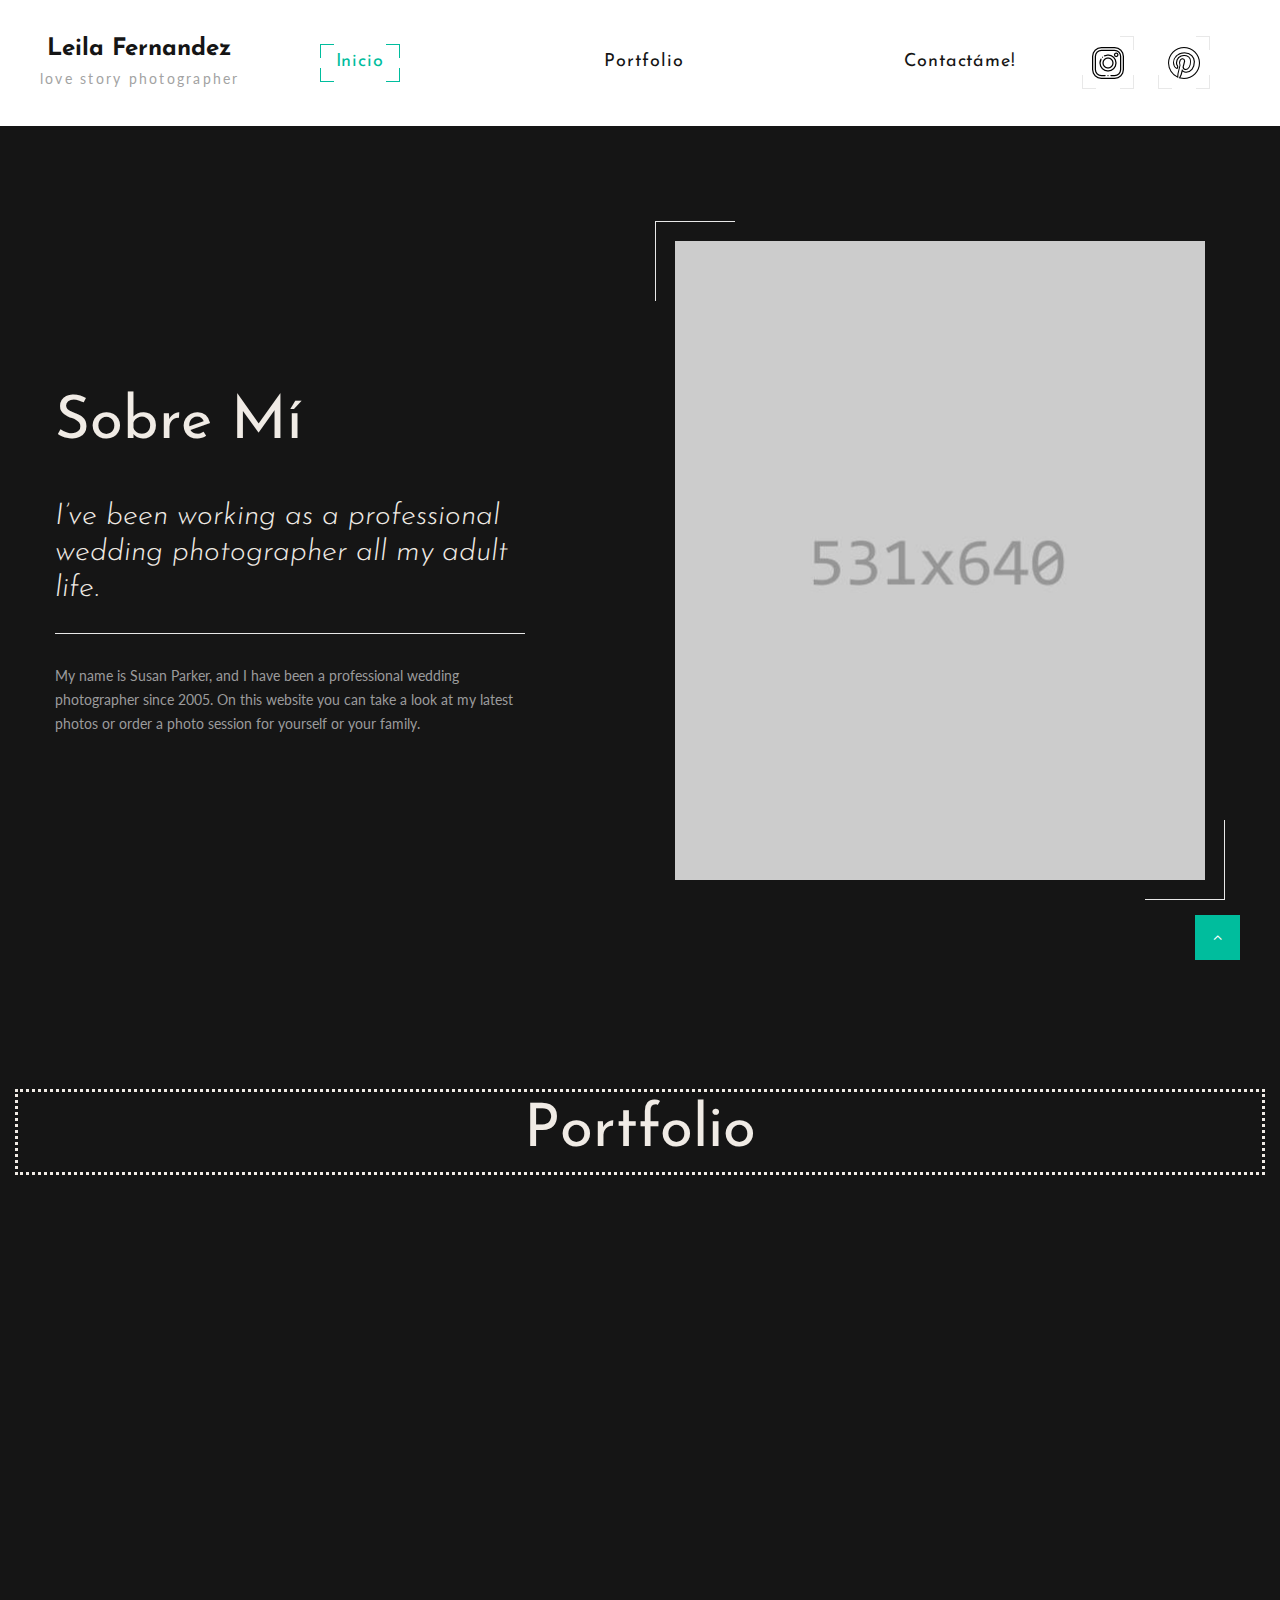
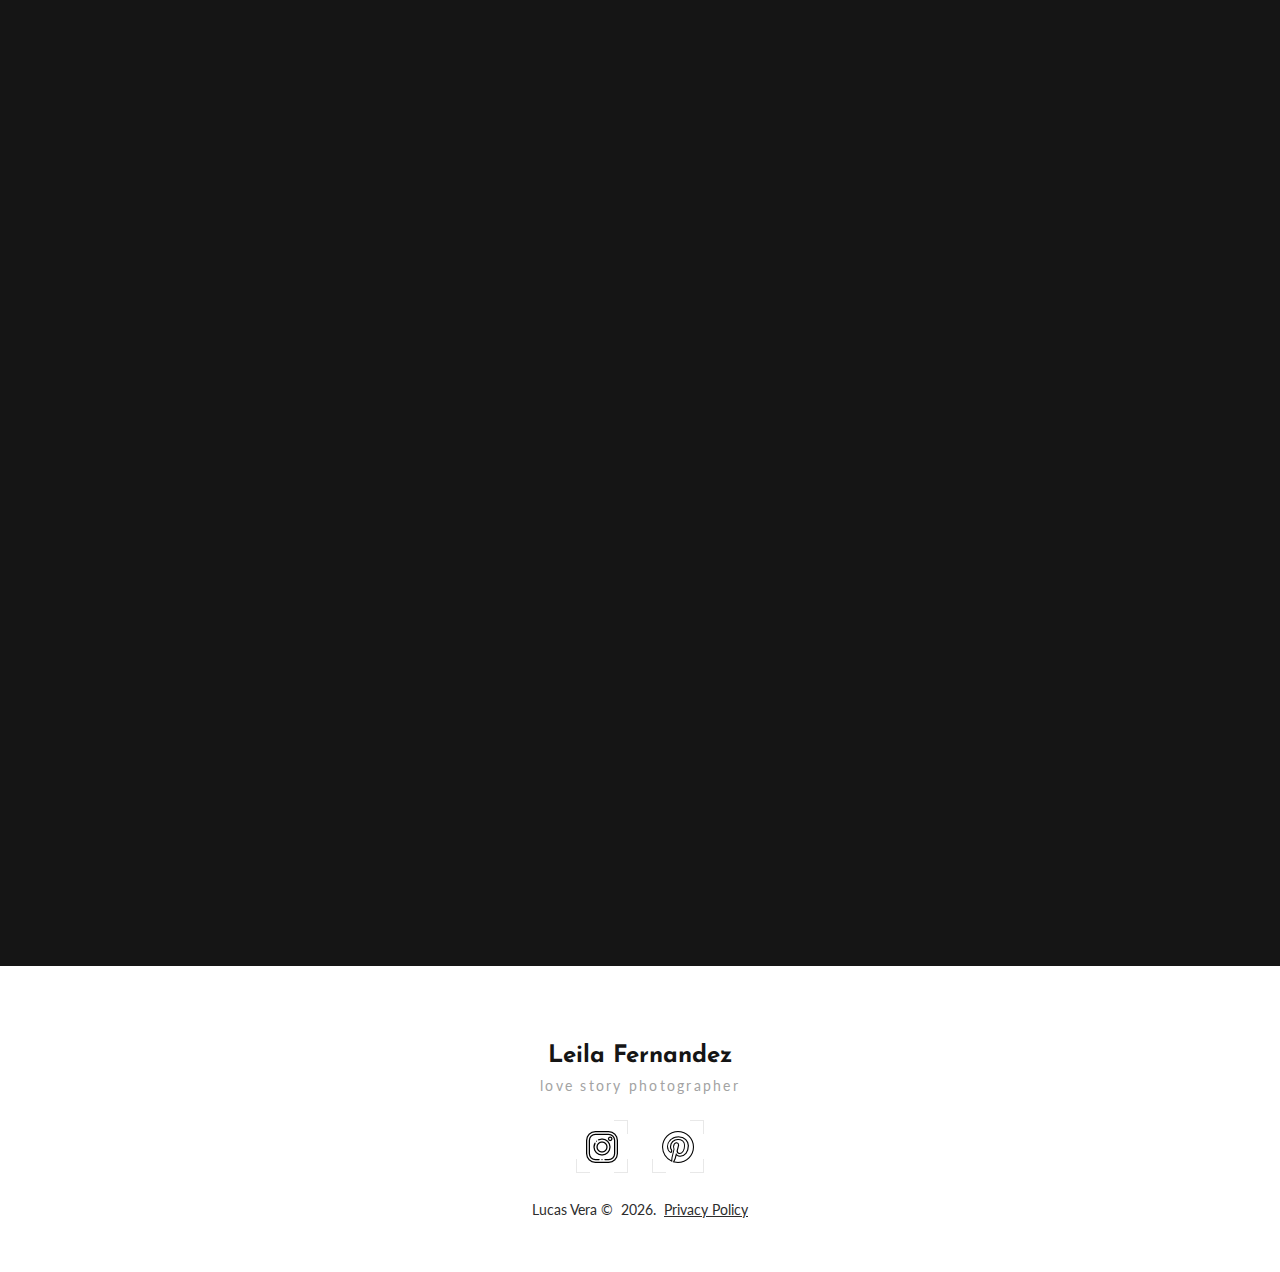
<file: index.html>
<!DOCTYPE html>
<html class="wide wow-animation" lang="es">
  <head>
    <!-- Site Title-->
    <title>Leila Fernandez</title>
    <meta name="format-detection" content="telephone=no">
    <meta name="viewport" content="width=device-width, height=device-height, initial-scale=1.0">
    <meta http-equiv="X-UA-Compatible" content="IE=edge">
    <meta charset="utf-8">
    <link rel="icon" href="images/camara.png" type="image/x-icon">
    <!-- Stylesheets-->
    <link rel="stylesheet" type="text/css" href="//fonts.googleapis.com/css?family=Lato:300,400,700,400italic%7CJosefin+Sans:400,700,300italic">
    <link rel="stylesheet" href="bootstrap.css">
    <link rel="stylesheet" href="style.css">
    <style>.ie-panel{display: none;background: #212121;padding: 10px 0;box-shadow: 3px 3px 5px 0 rgba(0,0,0,.3);clear: both;text-align:center;position: relative;z-index: 1;} html.ie-10 .ie-panel, html.lt-ie-10 .ie-panel {display: block;}</style>
  </head>
  <body>
    <div class="ie-panel"><a href="http://windows.microsoft.com/en-US/internet-explorer/"><img src="images/ie8-panel/warning_bar_0000_us.jpg" height="42" width="820" alt="You are using an outdated browser. For a faster, safer browsing experience, upgrade for free today."></a></div>
    <!-- Page Loader-->
    <div id="page-loader">
      <div class="page-loader-body">
        <div class="cssload-spinner">
          <div class="cssload-cube cssload-cube0"></div>
          <div class="cssload-cube cssload-cube1"></div>
          <div class="cssload-cube cssload-cube2"></div>
          <div class="cssload-cube cssload-cube3"></div>
          <div class="cssload-cube cssload-cube4"></div>
          <div class="cssload-cube cssload-cube5"></div>
          <div class="cssload-cube cssload-cube6"> </div>
          <div class="cssload-cube cssload-cube7"></div>
          <div class="cssload-cube cssload-cube8"></div>
          <div class="cssload-cube cssload-cube9"></div>
          <div class="cssload-cube cssload-cube10"></div>
          <div class="cssload-cube cssload-cube11"></div>
          <div class="cssload-cube cssload-cube12"></div>
          <div class="cssload-cube cssload-cube13"></div>
          <div class="cssload-cube cssload-cube14"></div>
          <div class="cssload-cube cssload-cube15"></div>
        </div>
      </div>
    </div>
    <!-- Page-->
    <div class="page">
      <!-- Page header-->
      <header class="section page-header">
        <!-- RD Navbar-->
        <div class="rd-navbar-wrap">
          <nav class="rd-navbar" data-layout="rd-navbar-fixed" data-sm-layout="rd-navbar-fixed" data-sm-device-layout="rd-navbar-fixed" data-md-layout="rd-navbar-static" data-md-device-layout="rd-navbar-fixed" data-lg-device-layout="rd-navbar-static" data-lg-layout="rd-navbar-static" data-stick-up-clone="false" data-md-stick-up-offset="5px" data-lg-stick-up-offset="5px" data-md-stick-up="true" data-lg-stick-up="true">
            <div class="rd-navbar-main-outer">
              <div class="rd-navbar-main">
                <!-- RD Navbar Panel-->
                <div class="rd-navbar-panel">
                  <button class="rd-navbar-toggle" data-rd-navbar-toggle=".rd-navbar-nav-wrap"><span></span></button>
                  <!-- RD Navbar Brand-->
                  <div class="rd-navbar-brand"><a class="brand" href="index.html">
                      <div class="brand__name"><h3 class="nombreTitulo">Leila Fernandez</h3></div><span class="brand__slogan">love story photographer</span></a>
                  </div>
                </div>
                <!-- RD Navbar Nav-->
                <div class="rd-navbar-nav-wrap">
                  <div class="rd-navbar-element">
                    <ul class="list-icons list-inline-sm">
                      <li><a class="icon icon-sm fa icon-style-camera" href="https://www.instagram.com/leilafernandezph/" target="_blank"><img src="images/instagram2.png" alt=""><span></span><span></span><span></span><span></span></a></li>
                
                      <li><a class="icon icon-sm fa icon-style-camera" href="#"><img src="images/pinterest2.png" alt=""><span></span><span></span><span></span><span></span></a></li>
                    </ul>
                  </div>
                  <!-- RD Navbar Nav-->
                  <ul class="rd-navbar-nav">
                    <li class="active" ><a href="index.html">Inicio<span></span><span></span><span></span><span></span></a>
                    </li>
                    <li ><a href="index.html#Portfolio">Portfolio<span></span><span></span><span></span><span></span></a>
                    <li ><a href="index.html#Contacto">Contactáme!<span></span><span></span><span></span><span></span></a>
                    </li>
                  </ul>
                </div>
              </div>
            </div>
          </nav>
        </div>
      </header>

      <!-- About Me-->
      <section class="section section-md bg-black">
        <div class="shell">
          <div class="range range-50 range-sm-center range-md-left range-md-middle range-md-reverse">
            <div class="cell-sm-6 wow fadeInRightSmall">
              <div class="thumb-line"><img src="images/about-1-531x640.jpg" alt="" width="531" height="640"/>
              </div>
            </div>
            <div class="cell-sm-6">
              <div class="box-width-3">
                <p class="heading-1 wow fadeInLeftSmall" style="color:rgb(240, 235, 229);">Sobre Mí</p>
                <article class="quote-big wow fadeInLeftSmall" data-wow-delay=".1s">
                  <p class="q"  style="color:rgb(240, 235, 229);">I’ve been working as a professional wedding photographer all my adult life.</p>
                </article>
                <div class="divider wow fadeInLeftSmall" data-wow-delay=".2s"></div>
                <p class="wow fadeInLeftSmall" data-wow-delay=".3s">
                  My name is Susan Parker, and I have been a professional wedding photographer since 2005. On this website you can take a look at my latest photos or order a photo session for yourself or your family.</p>
              </div>
            </div>
          </div>
        </div>
      </section>

      <!-- Portfolio-->
      <section class="section section-md bg-black text-center" id="Portfolio">
        <div class="shell-fluid" >
          <p class="heading-1" style="color:rgb(240, 235, 229); border: dotted;" >Portfolio</p>
          <div class="isotope thumb-ruby-wrap wow fadeIn" data-isotope-layout="masonry" data-isotope-group="gallery" data-lightgallery="group">
            
            <div class="row">
              <div class="col-xs-12 col-sm-12 col-md-12 col-lg-12 isotope-item">
                <div class="box">
                  <a href="galeria.html#categoria1" >
                  <div class="card">
                    <div class="imgBx">
                      <img src="images/FotosLeila/chicaPelos.jpg" alt="images">
                    </div>
                    <div class="details">
                      <h2>Retratos<br></h2>
                    </div>
                  </div>
                  </a>
                  <a href="galeria.html#categoria2" >
                  <div class="card">
                    <div class="imgBx">
                      <img src="images/FotosLeila/2 Publicitaría/27.jpg" alt="images">
                    </div>
                    <div class="details">
                      <h2>Publicitaria<br></h2>
                    </div>
                  </div>
                  </a>
                  
                  <a href="galeria.html#categoria3" >
                  <div class="card">
                    <div class="imgBx">
                      <img src="images/FotosLeila/3 Animales/19.jpg" alt="images">
                    </div>
                    <div class="details">
                      <h2>Animales<br></h2>
                    </div>
                  </div>
                  </a>

                  <a href="galeria.html#categoria4" >
                  <div class="card">
                    <div class="imgBx">
                      <img src="images/FotosLeila/4 Deportes/DSC_1298.jpg" alt="images">
                    </div>
                    <div class="details">
                      <h2>Deportes<br></h2>
                    </div>
                  </div>
                  </a>

                </div>
              </div>
            </div>
          </div>
        </div>
      </section>
<!------------------------------------------------------------------>

      <!-- Book Your Photo Shoot-->
      <section class="section section-md bg-black" id="Contacto">
        
        <div class="shell">
          <div class="range range-50 range-sm-center range-md-left range-md-reverse range-md-middle">
            <div class="cell-sm-10 cell-md-6 wow fadeInRight">
              <div class="box-width-4 box-centered">
                <p class="heading-1"  style="color:rgb(240, 235, 229);">Contactame! <br></p><p class="heading-2"style="color:rgb(240, 235, 229);">Un book para vos</p>
                <p>I will appreciate as many details about your particular wedding venue, dates, theme and other aspects, as you’d be willing to share. I will be giving you my feedback immediately!</p>
              </div>
            </div>
            <div class="cell-sm-10 cell-md-6 wow fadeInLeft">
              <article class="box-line"><span></span><span></span><span></span><span></span>
                <div class="box-line__main">
                  <!-- RD Mailform-->
                    <div class="form-wrap form-button offset-1">
                      <a class="button button-block button-primary-outline button-ujarak" href="mailto:lucas.s.vera@hotmail.com">Enviame un Mail!</a>
                    </div>
                    <div class="form-wrap form-button offset-1">
                      <a class="button button-block button-primary-outline button-ujarak" href="https://wa.me/1156560335">Hablame por Whatsapp!</a>
                    </div>
                </div>
              </article>
            </div>
          </div>
        </div>
      </section>
      <!-- Page Footer-->
      <footer class="footer-centered section ">
        <div class="shell">
          <div class="range range-sm-center">
            <div class="cell-sm-10 cell-md-8 cell-lg-6">
              <!-- Brand--><a class="brand" href="index.html">
                <div class="brand__name"><h3 class="nombreTitulo">Leila Fernandez</h3>
                </div><span class="brand__slogan">love story photographer</span></a>

              <ul class="list-icons list-inline-sm">
                <li><a class="icon icon-sm fa icon-style-camera" href="https://www.instagram.com/leilafernandezph/" target="_blank"><img src="images/instagram2.png" alt=""><span></span><span></span><span></span><span></span></a></li>
                <li><a class="icon icon-sm fa icon-style-camera" href="#"><img src="images/pinterest2.png" alt=""><span></span><span></span><span></span><span></span></a></li>
              </ul>
              <!-- Rights-->
              <p class="rights"><span>Lucas Vera</span><span>&nbsp;&copy;&nbsp; </span><span class="copyright-year"></span>.&nbsp; <br class="veil-xs"><a class="link-underline" href="#">Privacy Policy</a></p>
            </div>
          </div>
        </div>
      </footer>
    </div>
    <!-- Global Mailform Output-->
    <div class="snackbars" id="form-output-global"></div>
    <!-- Javascript-->
    <script src="core.min.js"></script>
    <script src="script.js"></script>
    <!-- coded by Himic-->
  </body>
</html>
</file>
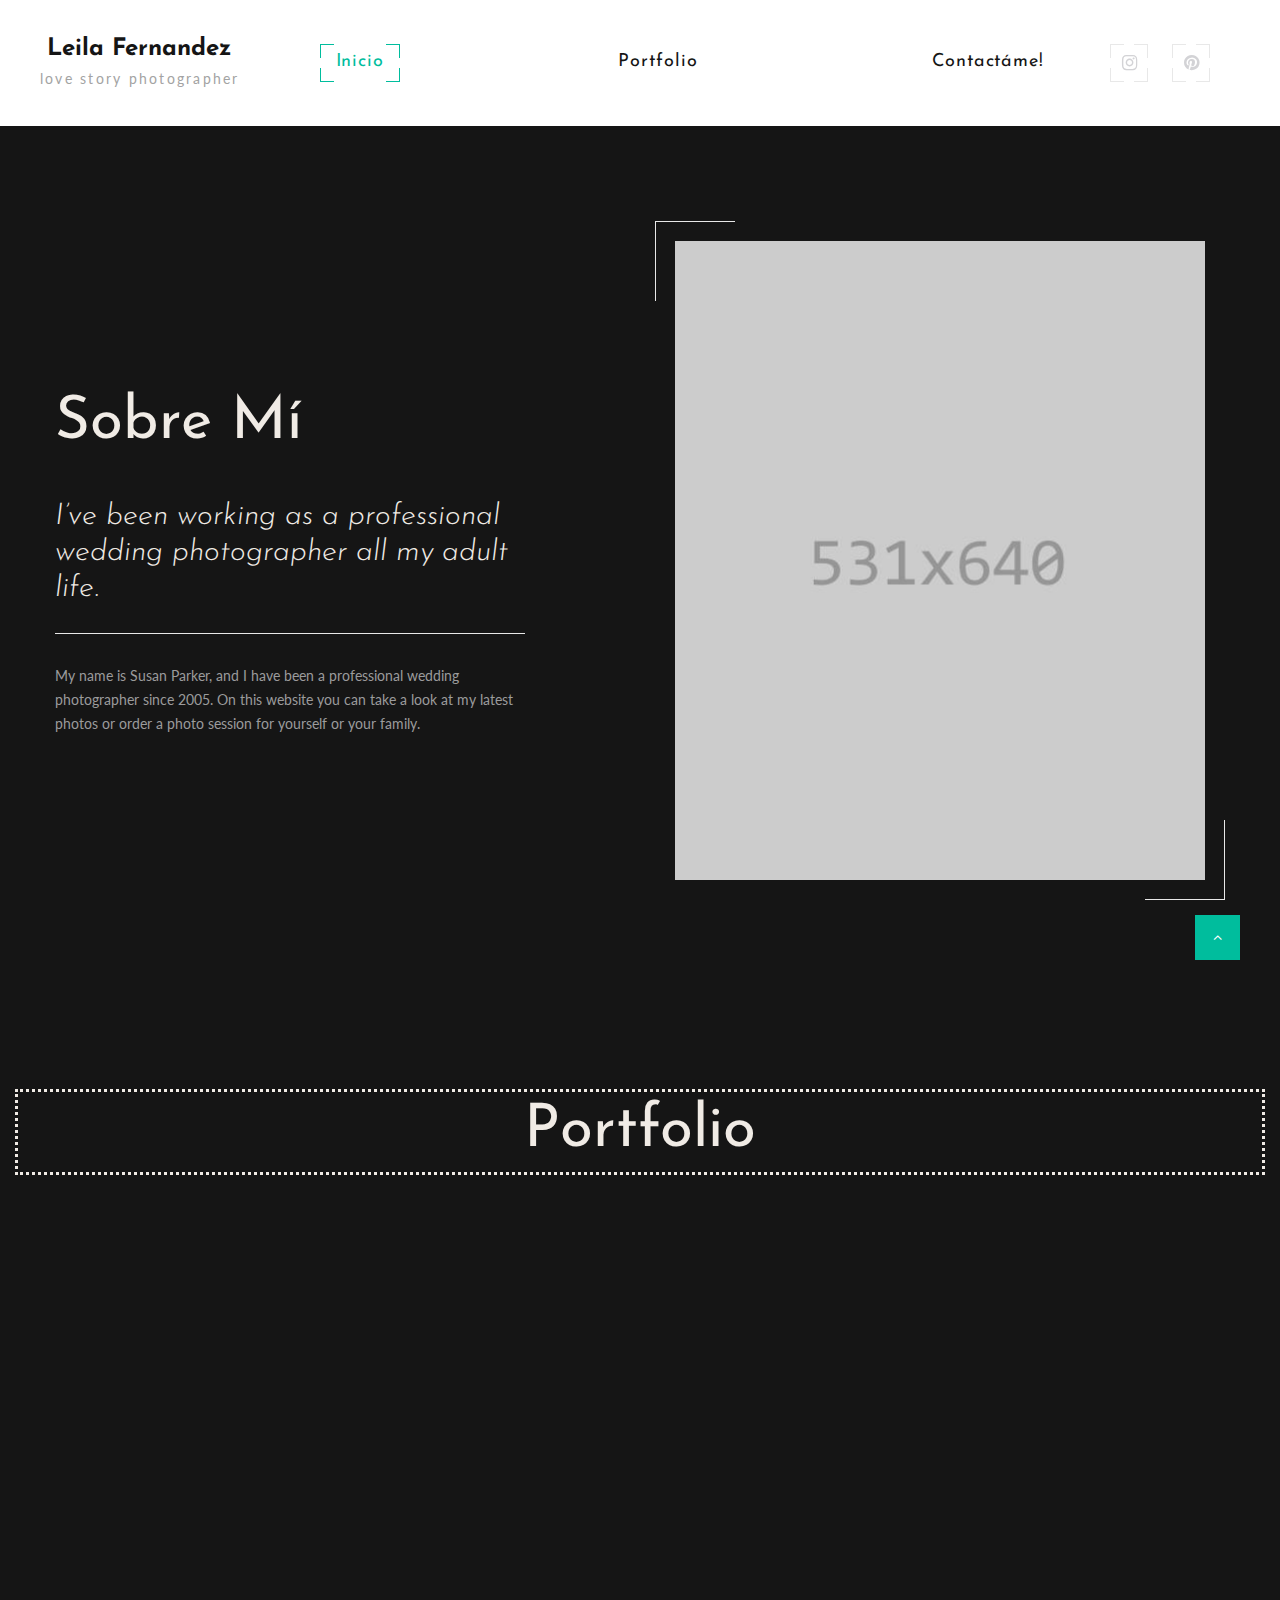
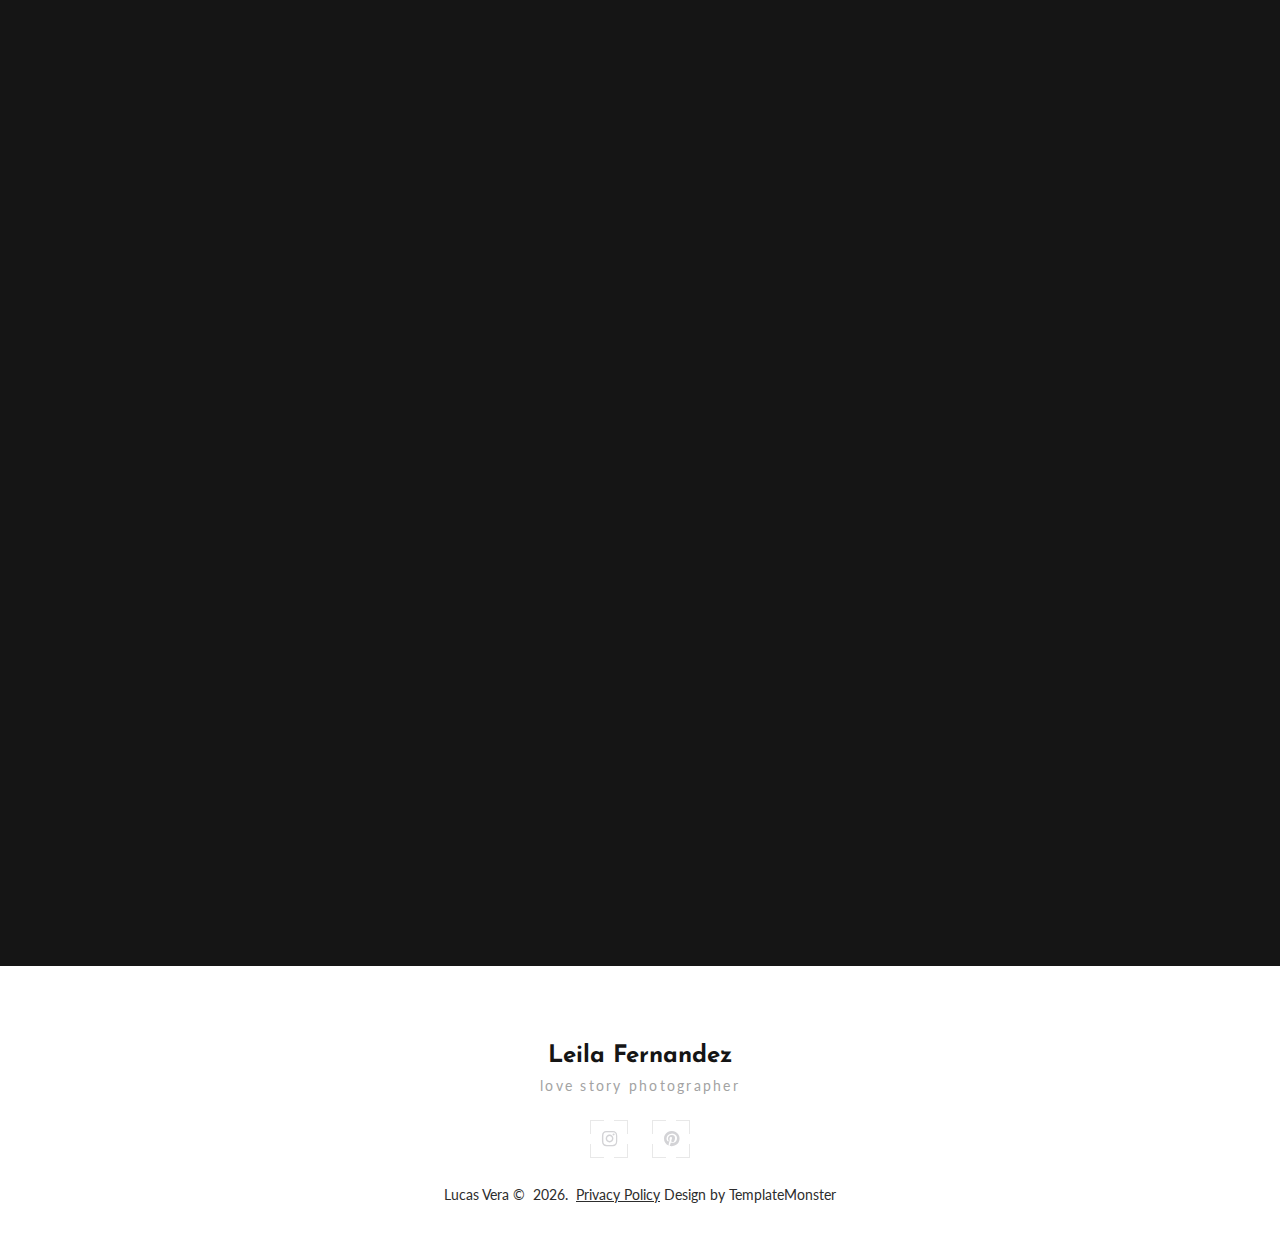
<file: site/index.html>
<!DOCTYPE html>
<html class="wide wow-animation" lang="es">
  <head>
    <!-- Site Title-->
    <title>Leila Fernandez</title>
    <meta name="format-detection" content="telephone=no">
    <meta name="viewport" content="width=device-width, height=device-height, initial-scale=1.0">
    <meta http-equiv="X-UA-Compatible" content="IE=edge">
    <meta charset="utf-8">
    <link rel="icon" href="images/favicon.ico" type="image/x-icon">
    <!-- Stylesheets-->
    <link rel="stylesheet" type="text/css" href="//fonts.googleapis.com/css?family=Lato:300,400,700,400italic%7CJosefin+Sans:400,700,300italic">
    <link rel="stylesheet" href="css/bootstrap.css">
    <link rel="stylesheet" href="css/style.css">
    <style>.ie-panel{display: none;background: #212121;padding: 10px 0;box-shadow: 3px 3px 5px 0 rgba(0,0,0,.3);clear: both;text-align:center;position: relative;z-index: 1;} html.ie-10 .ie-panel, html.lt-ie-10 .ie-panel {display: block;}</style>
  </head>
  <body>
    <div class="ie-panel"><a href="http://windows.microsoft.com/en-US/internet-explorer/"><img src="images/ie8-panel/warning_bar_0000_us.jpg" height="42" width="820" alt="You are using an outdated browser. For a faster, safer browsing experience, upgrade for free today."></a></div>
    <!-- Page Loader-->
    <div id="page-loader">
      <div class="page-loader-body">
        <div class="cssload-spinner">
          <div class="cssload-cube cssload-cube0"></div>
          <div class="cssload-cube cssload-cube1"></div>
          <div class="cssload-cube cssload-cube2"></div>
          <div class="cssload-cube cssload-cube3"></div>
          <div class="cssload-cube cssload-cube4"></div>
          <div class="cssload-cube cssload-cube5"></div>
          <div class="cssload-cube cssload-cube6"> </div>
          <div class="cssload-cube cssload-cube7"></div>
          <div class="cssload-cube cssload-cube8"></div>
          <div class="cssload-cube cssload-cube9"></div>
          <div class="cssload-cube cssload-cube10"></div>
          <div class="cssload-cube cssload-cube11"></div>
          <div class="cssload-cube cssload-cube12"></div>
          <div class="cssload-cube cssload-cube13"></div>
          <div class="cssload-cube cssload-cube14"></div>
          <div class="cssload-cube cssload-cube15"></div>
        </div>
      </div>
    </div>
    <!-- Page-->
    <div class="page">
      <!-- Page header-->
      <header class="section page-header">
        <!-- RD Navbar-->
        <div class="rd-navbar-wrap">
          <nav class="rd-navbar" data-layout="rd-navbar-fixed" data-sm-layout="rd-navbar-fixed" data-sm-device-layout="rd-navbar-fixed" data-md-layout="rd-navbar-static" data-md-device-layout="rd-navbar-fixed" data-lg-device-layout="rd-navbar-static" data-lg-layout="rd-navbar-static" data-stick-up-clone="false" data-md-stick-up-offset="5px" data-lg-stick-up-offset="5px" data-md-stick-up="true" data-lg-stick-up="true">
            <div class="rd-navbar-main-outer">
              <div class="rd-navbar-main">
                <!-- RD Navbar Panel-->
                <div class="rd-navbar-panel">
                  <button class="rd-navbar-toggle" data-rd-navbar-toggle=".rd-navbar-nav-wrap"><span></span></button>
                  <!-- RD Navbar Brand-->
                  <div class="rd-navbar-brand"><a class="brand" href="index.html">
                      <div class="brand__name"><h3 class="nombreTitulo">Leila Fernandez</h3></div><span class="brand__slogan">love story photographer</span></a>
                  </div>
                </div>
                <!-- RD Navbar Nav-->
                <div class="rd-navbar-nav-wrap">
                  <div class="rd-navbar-element">
                    <ul class="list-icons list-inline-sm">
                      <li><a class="icon icon-sm fa fa-instagram icon-style-camera" href="https://www.instagram.com/leilafernandezph/" target="_blank"><span></span><span></span><span></span><span></span></a></li>
                      <li><a class="icon icon-sm fa fa-pinterest icon-style-camera" href="#"><span></span><span></span><span></span><span></span></a></li>
                    </ul>
                  </div>
                  <!-- RD Navbar Nav-->
                  <ul class="rd-navbar-nav">
                    <li class="active" ><a href="index.html">Inicio<span></span><span></span><span></span><span></span></a>
                    </li>
                    <li ><a href="index.html#Portfolio">Portfolio<span></span><span></span><span></span><span></span></a>
                    <li ><a href="index.html#Contacto">Contactáme!<span></span><span></span><span></span><span></span></a>
                    </li>
                  </ul>
                </div>
              </div>
            </div>
          </nav>
        </div>
      </header>

      <!-- About Me-->
      <section class="section section-md bg-black">
        <div class="shell">
          <div class="range range-50 range-sm-center range-md-left range-md-middle range-md-reverse">
            <div class="cell-sm-6 wow fadeInRightSmall">
              <div class="thumb-line"><img src="images/about-1-531x640.jpg" alt="" width="531" height="640"/>
              </div>
            </div>
            <div class="cell-sm-6">
              <div class="box-width-3">
                <p class="heading-1 wow fadeInLeftSmall" style="color:rgb(240, 235, 229);">Sobre Mí</p>
                <article class="quote-big wow fadeInLeftSmall" data-wow-delay=".1s">
                  <p class="q"  style="color:rgb(240, 235, 229);">I’ve been working as a professional wedding photographer all my adult life.</p>
                </article>
                <div class="divider wow fadeInLeftSmall" data-wow-delay=".2s"></div>
                <p class="wow fadeInLeftSmall" data-wow-delay=".3s">
                  My name is Susan Parker, and I have been a professional wedding photographer since 2005. On this website you can take a look at my latest photos or order a photo session for yourself or your family.</p>
              </div>
            </div>
          </div>
        </div>
      </section>

      <!-- Portfolio-->
      <section class="section section-md bg-black text-center" id="Portfolio">
        <div class="shell-fluid" >
          <p class="heading-1" style="color:rgb(240, 235, 229); border: dotted;" >Portfolio</p>
          <div class="isotope thumb-ruby-wrap wow fadeIn" data-isotope-layout="masonry" data-isotope-group="gallery" data-lightgallery="group">
            
            <div class="row">
              <div class="col-xs-12 col-sm-12 col-md-12 col-lg-12 isotope-item">
                <div class="box">
                  <a href="galeria.html#categoria1" >
                  <div class="card">
                    <div class="imgBx">
                      <img src="images/FotosLeila/chicaPelos.jpg" alt="images">
                    </div>
                    <div class="details">
                      <h2>Retratos<br></h2>
                    </div>
                  </div>
                  </a>
                  <a href="galeria.html#categoria2" >
                  <div class="card">
                    <div class="imgBx">
                      <img src="images/FotosLeila/2 Publicitaría/27.jpg" alt="images">
                    </div>
                    <div class="details">
                      <h2>Publicitaria<br></h2>
                    </div>
                  </div>
                  </a>
                  
                  <a href="galeria.html#categoria3" >
                  <div class="card">
                    <div class="imgBx">
                      <img src="images/FotosLeila/3 Animales/19.jpg" alt="images">
                    </div>
                    <div class="details">
                      <h2>Animales<br></h2>
                    </div>
                  </div>
                  </a>

                  <a href="galeria.html#categoria4" >
                  <div class="card">
                    <div class="imgBx">
                      <img src="images/FotosLeila/4 Deportes/DSC_1298.jpg" alt="images">
                    </div>
                    <div class="details">
                      <h2>Deportes<br></h2>
                    </div>
                  </div>
                  </a>

                </div>
              </div>
            </div>
          </div>
        </div>
      </section>
<!------------------------------------------------------------------>

      <!-- Book Your Photo Shoot-->
      <section class="section section-md bg-black" id="Contacto">
        
        <div class="shell">
          <div class="range range-50 range-sm-center range-md-left range-md-reverse range-md-middle">
            <div class="cell-sm-10 cell-md-6 wow fadeInRight">
              <div class="box-width-4 box-centered">
                <p class="heading-1"  style="color:rgb(240, 235, 229);">Contactame! <br></p><p class="heading-2"style="color:rgb(240, 235, 229);">Un book para vos</p>
                <p>I will appreciate as many details about your particular wedding venue, dates, theme and other aspects, as you’d be willing to share. I will be giving you my feedback immediately!</p>
              </div>
            </div>
            <div class="cell-sm-10 cell-md-6 wow fadeInLeft">
              <article class="box-line"><span></span><span></span><span></span><span></span>
                <div class="box-line__main">
                  <!-- RD Mailform-->
                    <div class="form-wrap form-button offset-1">
                      <a class="button button-block button-primary-outline button-ujarak" href="mailto:lucas.s.vera@hotmail.com">Enviame un Mail!</a>
                    </div>
                    <div class="form-wrap form-button offset-1">
                      <a class="button button-block button-primary-outline button-ujarak" href="https://wa.me/1156560335">Hablame por Whatsapp!</a>
                    </div>
                </div>
              </article>
            </div>
          </div>
        </div>
      </section>
      <!-- Page Footer-->
      <footer class="footer-centered section ">
        <div class="shell">
          <div class="range range-sm-center">
            <div class="cell-sm-10 cell-md-8 cell-lg-6">
              <!-- Brand--><a class="brand" href="index.html">
                <div class="brand__name"><h3 class="nombreTitulo">Leila Fernandez</h3>
                </div><span class="brand__slogan">love story photographer</span></a>

              <ul class="list-icons list-inline-sm">
                <li><a class="icon icon-sm fa fa-instagram icon-style-camera" href="https://www.instagram.com/leilafernandezph/" target="_blank"><span></span><span></span><span></span><span></span></a></li>
                <li><a class="icon icon-sm fa fa-pinterest icon-style-camera" href="#"><span></span><span></span><span></span><span></span></a></li>
              </ul>
              <!-- Rights-->
              <p class="rights"><span>Lucas Vera</span><span>&nbsp;&copy;&nbsp; </span><span class="copyright-year"></span>.&nbsp; <br class="veil-xs"><a class="link-underline" href="#">Privacy Policy</a><span> Design&nbsp;by&nbsp;<a href="https://www.templatemonster.com">TemplateMonster</a></span></p>
            </div>
          </div>
        </div>
      </footer>
    </div>
    <!-- Global Mailform Output-->
    <div class="snackbars" id="form-output-global"></div>
    <!-- Javascript-->
    <script src="js/core.min.js"></script>
    <script src="js/script.js"></script>
    <!-- coded by Himic-->
  </body>
</html>
</file>
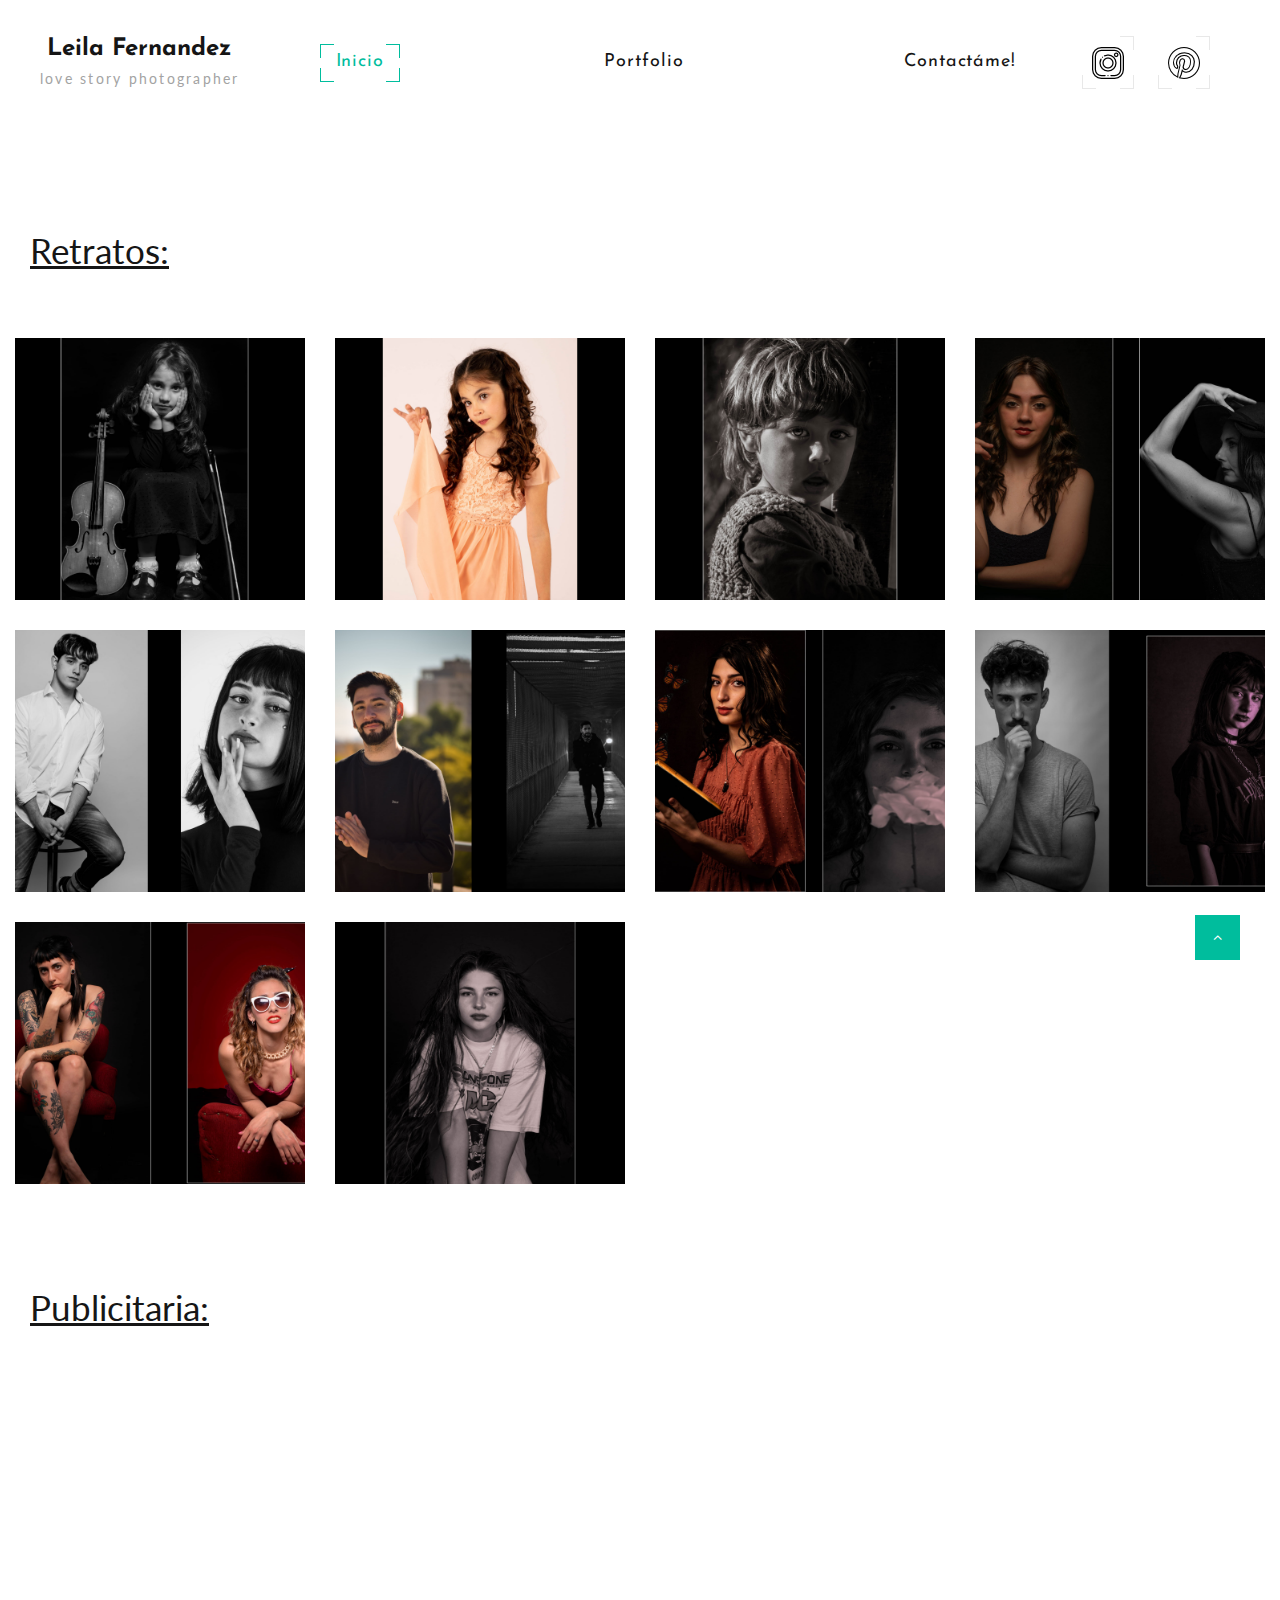
<file: galeria.html>
<!DOCTYPE html>
<html class="wide wow-animation" lang="es">
  <head>
    <!-- Site Title-->
    <title>Home</title>
    <meta name="format-detection" content="telephone=no">
    <meta name="viewport" content="width=device-width, height=device-height, initial-scale=1.0">
    <meta http-equiv="X-UA-Compatible" content="IE=edge">
    <meta charset="utf-8">
    <link rel="icon" href="images/camara.png" type="image/x-icon">
    <!-- Stylesheets-->
    <link rel="stylesheet" type="text/css" href="//fonts.googleapis.com/css?family=Lato:300,400,700,400italic%7CJosefin+Sans:400,700,300italic">
    <link rel="stylesheet" href="bootstrap.css">
    <link rel="stylesheet" href="style.css">
    <style>.ie-panel{display: none;background: #212121;padding: 10px 0;box-shadow: 3px 3px 5px 0 rgba(0,0,0,.3);clear: both;text-align:center;position: relative;z-index: 1;} html.ie-10 .ie-panel, html.lt-ie-10 .ie-panel {display: block;}</style>
  </head>
  <body>
    <div class="ie-panel"><a href="http://windows.microsoft.com/en-US/internet-explorer/"><img src="images/ie8-panel/warning_bar_0000_us.jpg" height="42" width="820" alt="You are using an outdated browser. For a faster, safer browsing experience, upgrade for free today."></a></div>
    <!-- Page Loader-->
    <div id="page-loader">
      <div class="page-loader-body">
        <div class="cssload-spinner">
          <div class="cssload-cube cssload-cube0"></div>
          <div class="cssload-cube cssload-cube1"></div>
          <div class="cssload-cube cssload-cube2"></div>
          <div class="cssload-cube cssload-cube3"></div>
          <div class="cssload-cube cssload-cube4"></div>
          <div class="cssload-cube cssload-cube5"></div>
          <div class="cssload-cube cssload-cube6"> </div>
          <div class="cssload-cube cssload-cube7"></div>
          <div class="cssload-cube cssload-cube8"></div>
          <div class="cssload-cube cssload-cube9"></div>
          <div class="cssload-cube cssload-cube10"></div>
          <div class="cssload-cube cssload-cube11"></div>
          <div class="cssload-cube cssload-cube12"></div>
          <div class="cssload-cube cssload-cube13"></div>
          <div class="cssload-cube cssload-cube14"></div>
          <div class="cssload-cube cssload-cube15"></div>
        </div>
      </div>
    </div>
    <!-- Page-->
    <div class="page">
      <!-- Page header-->
      <header class="section page-header">
        <!-- RD Navbar-->
        <div class="rd-navbar-wrap">
          <nav class="rd-navbar" data-layout="rd-navbar-fixed" data-sm-layout="rd-navbar-fixed" data-sm-device-layout="rd-navbar-fixed" data-md-layout="rd-navbar-static" data-md-device-layout="rd-navbar-fixed" data-lg-device-layout="rd-navbar-static" data-lg-layout="rd-navbar-static" data-stick-up-clone="false" data-md-stick-up-offset="5px" data-lg-stick-up-offset="5px" data-md-stick-up="true" data-lg-stick-up="true">
            <div class="rd-navbar-main-outer">
              <div class="rd-navbar-main">
                <!-- RD Navbar Panel-->
                <div class="rd-navbar-panel">
                  <button class="rd-navbar-toggle" data-rd-navbar-toggle=".rd-navbar-nav-wrap"><span></span></button>
                  <!-- RD Navbar Brand-->
                  <div class="rd-navbar-brand"><a class="brand" href="index.html">
                      <div class="brand__name"><h3 class="nombreTitulo">Leila Fernandez</h3></div><span class="brand__slogan">love story photographer</span></a></div>
                </div>
                <!-- RD Navbar Nav-->
                <div class="rd-navbar-nav-wrap">
                  <div class="rd-navbar-element">
                    <ul class="list-icons list-inline-sm">
                      <li><a class="icon icon-sm fa icon-style-camera" href="https://www.instagram.com/leilafernandezph/" target="_blank"><img src="images/instagram2.png" alt=""><span></span><span></span><span></span><span></span></a></li>
                
                      <li><a class="icon icon-sm fa icon-style-camera" href="#"><img src="images/pinterest2.png" alt=""><span></span><span></span><span></span><span></span></a></li>
                    </ul>
                  </div>
                  <!-- RD Navbar Nav-->
                  <ul class="rd-navbar-nav">
                    <li class="active" ><a href="index.html">Inicio<span></span><span></span><span></span><span></span></a>
                    </li>
                    <li ><a href="index.html#Portfolio">Portfolio<span></span><span></span><span></span><span></span></a>
                    <li ><a href="index.html#Contacto">Contactáme!<span></span><span></span><span></span><span></span></a>
                    </li>
                  </ul>
                </div>
              </div>
            </div>
          </nav>
        </div>
      </header>

      <!-- Portfolio-->
<!------------------------------------------------------------------>
<!--RETRATOS-------------------------------------------------------->
<section class="section section-md bg-white text-center" id="categoria1">
  <div class="shell-fluid">
    <p class="categorias" >Retratos:</p>
    <div class="isotope thumb-ruby-wrap wow fadeIn" data-isotope-layout="masonry" data-isotope-group="gallery" data-lightgallery="group">
      <div class="row">
        <div class="col-xs-12 col-sm-6 col-md-4 col-lg-3 isotope-item"><a class="thumb-ruby thumb-mixed_height-2 thumb-mixed_md" href="images/FotosLeila/1 Retratos/11.jpg" data-lightgallery="item"><img class="thumb-ruby__image" src="images/FotosLeila/1 Retratos/11.jpg" alt="" width="440" height="327"/>
          <div class="thumb-ruby__caption"> 
            <p class="thumb-ruby__title heading-3">Image #</p>
            <p class="thumb-ruby__text">If you are looking for high quality wedding photography, I will be glad to help you.</p>
          </div></a>
        </div>
        <div class="col-xs-12 col-sm-6 col-md-4 col-lg-3 isotope-item"><a class="thumb-ruby thumb-mixed_height-2 thumb-mixed_md" href="images/FotosLeila/1 Retratos/12.jpg" data-lightgallery="item"><img class="thumb-ruby__image" src="images/FotosLeila/1 Retratos/12.jpg" alt="" width="440" height="327"/>
                  <div class="thumb-ruby__caption"> 
                    <p class="thumb-ruby__title heading-3">Image #</p>
                    <p class="thumb-ruby__text">If you are looking for high quality wedding photography, I will be glad to help you.</p>
                  </div></a>
        </div>
        <div class="col-xs-12 col-sm-6 col-md-4 col-lg-3 isotope-item"><a class="thumb-ruby thumb-mixed_height-2 thumb-mixed_md" href="images/FotosLeila/1 Retratos/14.jpg" data-lightgallery="item"><img class="thumb-ruby__image" src="images/FotosLeila/1 Retratos/14.jpg" alt="" width="444" height="683"/>
                  <div class="thumb-ruby__caption"> 
                    <p class="thumb-ruby__title heading-3">Image #</p>
                    <p class="thumb-ruby__text">If you are looking for high quality wedding photography, I will be glad to help you.</p>
                  </div></a>
        </div>
        <div class="col-xs-12 col-sm-6 col-md-4 col-lg-3 isotope-item"><a class="thumb-ruby thumb-mixed_height-2 thumb-mixed_md" href="images/FotosLeila/1 Retratos/4.jpg" data-lightgallery="item"><img class="thumb-ruby__image" src="images/FotosLeila/1 Retratos/4.jpg" alt="" width="440" height="327"/>
                  <div class="thumb-ruby__caption"> 
                    <p class="thumb-ruby__title heading-3">Image #</p>
                    <p class="thumb-ruby__text">If you are looking for high quality wedding photography, I will be glad to help you.</p>
                  </div></a>
        </div>
        <div class="col-xs-12 col-sm-6 col-md-4 col-lg-3 isotope-item"><a class="thumb-ruby thumb-mixed_height-2 thumb-mixed_md" href="images/FotosLeila/1 Retratos/5.jpg" data-lightgallery="item"><img class="thumb-ruby__image" src="images/FotosLeila/1 Retratos/5.jpg" alt="" width="444" height="683"/>
          <div class="thumb-ruby__caption"> 
            <p class="thumb-ruby__title heading-3">Image #</p>
            <p class="thumb-ruby__text">If you are looking for high quality wedding photography, I will be glad to help you.</p>
          </div></a>
        </div>
        <div class="col-xs-12 col-sm-6 col-md-4 col-lg-3 isotope-item"><a class="thumb-ruby thumb-mixed_height-2 thumb-mixed_md" href="images/FotosLeila/1 Retratos/6.jpg" data-lightgallery="item"><img class="thumb-ruby__image" src="images/FotosLeila/1 Retratos/6.jpg" alt="" width="444" height="683"/>
                  <div class="thumb-ruby__caption"> 
                    <p class="thumb-ruby__title heading-3">Image #</p>
                    <p class="thumb-ruby__text">If you are looking for high quality wedding photography, I will be glad to help you.</p>
                  </div></a>
        </div>
        <div class="col-xs-12 col-sm-6 col-md-4 col-lg-3 isotope-item"><a class="thumb-ruby thumb-mixed_height-2 thumb-mixed_md" href="images/FotosLeila/1 Retratos/615.jpg" data-lightgallery="item"><img class="thumb-ruby__image" src="images/FotosLeila/1 Retratos/615.jpg" alt="" width="440" height="327"/>
                  <div class="thumb-ruby__caption"> 
                    <p class="thumb-ruby__title heading-3">Image #</p>
                    <p class="thumb-ruby__text">If you are looking for high quality wedding photography, I will be glad to help you.</p>
                  </div></a>
        </div>
        <div class="col-xs-12 col-sm-6 col-md-4 col-lg-3 isotope-item"><a class="thumb-ruby thumb-mixed_height-2 thumb-mixed_md" href="images/FotosLeila/1 Retratos/7.jpg" data-lightgallery="item"><img class="thumb-ruby__image" src="images/FotosLeila/1 Retratos/7.jpg" alt="" width="440" height="327"/>
                  <div class="thumb-ruby__caption"> 
                    <p class="thumb-ruby__title heading-3">Image #</p>
                    <p class="thumb-ruby__text">If you are looking for high quality wedding photography, I will be glad to help you.</p>
                  </div></a>
        </div>
        <div class="col-xs-12 col-sm-6 col-md-4 col-lg-3 isotope-item"><a class="thumb-ruby thumb-mixed_height-2 thumb-mixed_md" href="images/FotosLeila/1 Retratos/8.jpg" data-lightgallery="item"><img class="thumb-ruby__image" src="images/FotosLeila/1 Retratos/8.jpg" alt="" width="440" height="327"/>
          <div class="thumb-ruby__caption"> 
            <p class="thumb-ruby__title heading-3">Image #</p>
            <p class="thumb-ruby__text">If you are looking for high quality wedding photography, I will be glad to help you.</p>
          </div></a>
        </div>
        <div class="col-xs-12 col-sm-6 col-md-4 col-lg-3 isotope-item"><a class="thumb-ruby thumb-mixed_height-2 thumb-mixed_md" href="images/FotosLeila/1 Retratos/9.jpg" data-lightgallery="item"><img class="thumb-ruby__image" src="images/FotosLeila/1 Retratos/9.jpg" alt="" width="440" height="327"/>
          <div class="thumb-ruby__caption"> 
            <p class="thumb-ruby__title heading-3">Image #</p>
            <p class="thumb-ruby__text">If you are looking for high quality wedding photography, I will be glad to help you.</p>
          </div></a>
        </div>
      </div>
    </div>
  </div>
</section>
<!------------------------------------------------------------------------------------->
<!--PUBLICITARIA----------------------------------------------------------------------->
<section class="section section-md bg-white text-center" id="categoria2">
  <div class="shell-fluid">
    <p class="categorias" >Publicitaria:</p>
    <div class="isotope thumb-ruby-wrap wow fadeIn" data-isotope-layout="masonry" data-isotope-group="gallery" data-lightgallery="group">
      <div class="row">
        <div class="col-xs-12 col-sm-6 col-md-4 col-lg-8 isotope-item"><a class="thumb-ruby thumb-mixed_height-4 thumb-mixed_md" href="images/FotosLeila/2 Publicitaría/27.jpg" data-lightgallery="item"><img class="thumb-ruby__image" src="images/FotosLeila/2 Publicitaría/27.jpg" alt="" width="440" height="327"/>
          <div class="thumb-ruby__caption"> 
            <p class="thumb-ruby__title heading-3">Image #</p>
            <p class="thumb-ruby__text">If you are looking for high quality wedding photography, I will be glad to help you.</p>
          </div></a>
        </div>
      </div>
    </div>
  </div>
</section>
<section class="section section-md bg-white text-center" style="margin-top: -3em;">
  <div class="shell-fluid">
    <div class="isotope thumb-ruby-wrap wow fadeIn" data-isotope-layout="masonry" data-isotope-group="gallery" data-lightgallery="group">
      <div class="row">
        <div class="col-xs-12 col-sm-6 col-md-4 col-lg-3 isotope-item"><a class="thumb-ruby thumb-mixed_height-2 thumb-mixed_md" href="images/FotosLeila/2 Publicitaría/Gastronomía con masa madre.jpg" data-lightgallery="item"><img class="thumb-ruby__image" src="images/FotosLeila/2 Publicitaría/Gastronomía con masa madre.jpg" alt="" width="440" height="327"/>
          <div class="thumb-ruby__caption"> 
            <p class="thumb-ruby__title heading-3">Image #</p>
            <p class="thumb-ruby__text">If you are looking for high quality wedding photography, I will be glad to help you.</p>
          </div></a>
        </div>
        <div class="col-xs-12 col-sm-6 col-md-4 col-lg-3 isotope-item"><a class="thumb-ruby thumb-mixed_height-2 thumb-mixed_md" href="images/FotosLeila/2 Publicitaría/DSC_1210-1.jpg" data-lightgallery="item"><img class="thumb-ruby__image" src="images/FotosLeila/2 Publicitaría/DSC_1210-1.jpg" alt="" width="440" height="327"/>
                  <div class="thumb-ruby__caption"> 
                    <p class="thumb-ruby__title heading-3">Image #</p>
                    <p class="thumb-ruby__text">If you are looking for high quality wedding photography, I will be glad to help you.</p>
                  </div></a>
        </div>
        <div class="col-xs-12 col-sm-6 col-md-4 col-lg-3 isotope-item"><a class="thumb-ruby thumb-mixed_height-2 thumb-mixed_md" href="images/FotosLeila/2 Publicitaría/DSC_1236-1.jpg" data-lightgallery="item"><img class="thumb-ruby__image" src="images/FotosLeila/2 Publicitaría/DSC_1236-1.jpg" alt="" width="444" height="683"/>
                  <div class="thumb-ruby__caption"> 
                    <p class="thumb-ruby__title heading-3">Image #</p>
                    <p class="thumb-ruby__text">If you are looking for high quality wedding photography, I will be glad to help you.</p>
                  </div></a>
        </div>
        <div class="col-xs-12 col-sm-6 col-md-4 col-lg-3 isotope-item"><a class="thumb-ruby thumb-mixed_height-2 thumb-mixed_md" href="images/FotosLeila/2 Publicitaría/DSC_1255-1.jpg" data-lightgallery="item"><img class="thumb-ruby__image" src="images/FotosLeila/2 Publicitaría/DSC_1255-1.jpg" alt="" width="440" height="327"/>
                  <div class="thumb-ruby__caption"> 
                    <p class="thumb-ruby__title heading-3">Image #</p>
                    <p class="thumb-ruby__text">If you are looking for high quality wedding photography, I will be glad to help you.</p>
                  </div></a>
        </div>
        
      </div>
    </div>
  </div>
</section>
<section class="section section-md bg-white text-center" style="margin-top: -3em;">
  <div class="shell-fluid">
    <div class="isotope thumb-ruby-wrap wow fadeIn" data-isotope-layout="masonry" data-isotope-group="gallery" data-lightgallery="group">
      <div class="row">
        <div class="col-xs-12 col-sm-6 col-md-4 col-lg-3 isotope-item"><a class="thumb-ruby thumb-mixed_height-1 thumb-mixed_md" href="images/FotosLeila/2 Publicitaría/DSC_2522-1.jpg" data-lightgallery="item"><img class="thumb-ruby__image" src="images/FotosLeila/2 Publicitaría/DSC_2522-1.jpg" alt="" width="444" height="683"/>
          <div class="thumb-ruby__caption"> 
            <p class="thumb-ruby__title heading-3">Image #</p>
            <p class="thumb-ruby__text">If you are looking for high quality wedding photography, I will be glad to help you.</p>
          </div></a>
        </div>
        <div class="col-xs-12 col-sm-6 col-md-4 col-lg-3 isotope-item"><a class="thumb-ruby thumb-mixed_height-2 thumb-mixed_md" href="images/FotosLeila/2 Publicitaría/DSC_2535-2.jpg" data-lightgallery="item"><img class="thumb-ruby__image" src="images/FotosLeila/2 Publicitaría/DSC_2535-2.jpg" alt="" width="444" height="683"/>
                  <div class="thumb-ruby__caption"> 
                    <p class="thumb-ruby__title heading-3">Image #</p>
                    <p class="thumb-ruby__text">If you are looking for high quality wedding photography, I will be glad to help you.</p>
                  </div></a>
        </div>
        <div class="col-xs-12 col-sm-6 col-md-4 col-lg-3 isotope-item"><a class="thumb-ruby thumb-mixed_height-2 thumb-mixed_md" href="images/FotosLeila/2 Publicitaría/DSC_2559-1.jpg" data-lightgallery="item"><img class="thumb-ruby__image" src="images/FotosLeila/2 Publicitaría/DSC_2559-1.jpg" alt="" width="440" height="327"/>
                  <div class="thumb-ruby__caption"> 
                    <p class="thumb-ruby__title heading-3">Image #</p>
                    <p class="thumb-ruby__text">If you are looking for high quality wedding photography, I will be glad to help you.</p>
                  </div></a>
        </div>
        <div class="col-xs-12 col-sm-6 col-md-4 col-lg-3 isotope-item"><a class="thumb-ruby thumb-mixed_height-1 thumb-mixed_md" href="images/FotosLeila/2 Publicitaría/DSC_2578-1.jpg" data-lightgallery="item"><img class="thumb-ruby__image" src="images/FotosLeila/2 Publicitaría/DSC_2578-1.jpg" alt="" width="440" height="327"/>
                  <div class="thumb-ruby__caption"> 
                    <p class="thumb-ruby__title heading-3">Image #</p>
                    <p class="thumb-ruby__text">If you are looking for high quality wedding photography, I will be glad to help you.</p>
                  </div></a>
        </div>
        <div class="col-xs-12 col-sm-6 col-md-4 col-lg-3 isotope-item"><a class="thumb-ruby thumb-mixed_height-3 thumb-mixed_md" href="images/FotosLeila/2 Publicitaría/DSC_2588-1.jpg" data-lightgallery="item"><img class="thumb-ruby__image" src="images/FotosLeila/2 Publicitaría/DSC_2588-1.jpg" alt="" width="440" height="327"/>
          <div class="thumb-ruby__caption"> 
            <p class="thumb-ruby__title heading-3">Image #</p>
            <p class="thumb-ruby__text">If you are looking for high quality wedding photography, I will be glad to help you.</p>
          </div></a>
        </div>
        
        <div class="col-xs-12 col-sm-6 col-md-4 col-lg-3 isotope-item"><a class="thumb-ruby thumb-mixed_height-1 thumb-mixed_md" href="images/FotosLeila/2 Publicitaría/Ind. de niños.jpg" data-lightgallery="item"><img class="thumb-ruby__image" src="images/FotosLeila/2 Publicitaría/Ind. de niños.jpg" alt="" width="440" height="327"/>
          <div class="thumb-ruby__caption"> 
            <p class="thumb-ruby__title heading-3">Image #</p>
            <p class="thumb-ruby__text">If you are looking for high quality wedding photography, I will be glad to help you.</p>
          </div></a>
        </div>
        <div class="col-xs-12 col-sm-6 col-md-4 col-lg-3 isotope-item"><a class="thumb-ruby thumb-mixed_height-1 thumb-mixed_md" href="images/FotosLeila/2 Publicitaría/Ind.de niños.jpg" data-lightgallery="item"><img class="thumb-ruby__image" src="images/FotosLeila/2 Publicitaría/Ind.de niños.jpg" alt="" width="440" height="327"/>
          <div class="thumb-ruby__caption"> 
            <p class="thumb-ruby__title heading-3">Image #</p>
            <p class="thumb-ruby__text">If you are looking for high quality wedding photography, I will be glad to help you.</p>
          </div></a>
        </div>
        <div class="col-xs-12 col-sm-6 col-md-4 col-lg-3 isotope-item"><a class="thumb-ruby thumb-mixed_height-2 thumb-mixed_md" href="images/FotosLeila/2 Publicitaría/Juegos de madera.jpg" data-lightgallery="item"><img class="thumb-ruby__image" src="images/FotosLeila/2 Publicitaría/Juegos de madera.jpg" alt="" width="440" height="327"/>
          <div class="thumb-ruby__caption"> 
            <p class="thumb-ruby__title heading-3">Image #</p>
            <p class="thumb-ruby__text">If you are looking for high quality wedding photography, I will be glad to help you.</p>
          </div></a>
        </div>
      </div>
    </div>
  </div>
</section>
<!----------------------------------------------------------------------------------------->
<!--ANIMALES------------------------------------------------------------------------------->
<section class="section section-md bg-white text-center" id="categoria3">
  <div class="shell-fluid">
    <p class="categorias" >Animales:</p>
    <div class="isotope thumb-ruby-wrap wow fadeIn" data-isotope-layout="masonry" data-isotope-group="gallery" data-lightgallery="group">
      <div class="row">
        <div class="col-xs-12 col-sm-6 col-md-4 col-lg-4 isotope-item"><a class="thumb-ruby thumb-mixed_height-2 thumb-mixed_md" href="images/FotosLeila/3 Animales/19.jpg" data-lightgallery="item"><img class="thumb-ruby__image" src="images/FotosLeila/3 Animales/19.jpg" alt="" width="440" height="327"/>
          <div class="thumb-ruby__caption"> 
            <p class="thumb-ruby__title heading-3">Image #</p>
            <p class="thumb-ruby__text">If you are looking for high quality wedding photography, I will be glad to help you.</p>
          </div></a>
        </div>
        <div class="col-xs-12 col-sm-6 col-md-4 col-lg-4 isotope-item"><a class="thumb-ruby thumb-mixed_height-2 thumb-mixed_md" href="images/FotosLeila/3 Animales/21.jpg" data-lightgallery="item"><img class="thumb-ruby__image" src="images/FotosLeila/3 Animales/21.jpg" alt="" width="440" height="327"/>
                  <div class="thumb-ruby__caption"> 
                    <p class="thumb-ruby__title heading-3">Image #</p>
                    <p class="thumb-ruby__text">If you are looking for high quality wedding photography, I will be glad to help you.</p>
                  </div></a>
        </div>
        <div class="col-xs-12 col-sm-6 col-md-4 col-lg-4 isotope-item"><a class="thumb-ruby thumb-mixed_height-2 thumb-mixed_md" href="images/FotosLeila/3 Animales/22.jpg" data-lightgallery="item"><img class="thumb-ruby__image" src="images/FotosLeila/3 Animales/22.jpg" alt="" width="444" height="683"/>
                  <div class="thumb-ruby__caption"> 
                    <p class="thumb-ruby__title heading-3">Image #</p>
                    <p class="thumb-ruby__text">If you are looking for high quality wedding photography, I will be glad to help you.</p>
                  </div></a>
        </div>
        <div class="col-xs-12 col-sm-6 col-md-4 col-lg-4 isotope-item"><a class="thumb-ruby thumb-mixed_height-2 thumb-mixed_md" href="images/FotosLeila/3 Animales/23.jpg" data-lightgallery="item"><img class="thumb-ruby__image" src="images/FotosLeila/3 Animales/23.jpg" alt="" width="440" height="327"/>
                  <div class="thumb-ruby__caption"> 
                    <p class="thumb-ruby__title heading-3">Image #</p>
                    <p class="thumb-ruby__text">If you are looking for high quality wedding photography, I will be glad to help you.</p>
                  </div></a>
        </div>
        <div class="col-xs-12 col-sm-6 col-md-4 col-lg-4 isotope-item"><a class="thumb-ruby thumb-mixed_height-2 thumb-mixed_md" href="images/FotosLeila/3 Animales/24.jpg" data-lightgallery="item"><img class="thumb-ruby__image" src="images/FotosLeila/3 Animales/24.jpg" alt="" width="444" height="683"/>
          <div class="thumb-ruby__caption"> 
            <p class="thumb-ruby__title heading-3">Image #</p>
            <p class="thumb-ruby__text">If you are looking for high quality wedding photography, I will be glad to help you.</p>
          </div></a>
        </div>
      </div>
    </div>
  </div>
</section>
<!----------------------------------------------------------------------------------------->
<!--DEPORTES------------------------------------------------------------------------------->
<section class="section section-md bg-white text-center" id="categoria4">
  <div class="shell-fluid">
    <p class="categorias" >Deportes:</p>
    <div class="isotope thumb-ruby-wrap wow fadeIn" data-isotope-layout="masonry" data-isotope-group="gallery" data-lightgallery="group">
      <div class="row">
        <div class="col-xs-12 col-sm-6 col-md-4 col-lg-4 isotope-item"><a class="thumb-ruby thumb-mixed_height-2 thumb-mixed_md" href="images/FotosLeila/4 Deportes/DSC_1298.jpg" data-lightgallery="item"><img class="thumb-ruby__image" src="images/FotosLeila/4 Deportes/DSC_1298.jpg" alt="" width="440" height="327"/>
          <div class="thumb-ruby__caption"> 
            <p class="thumb-ruby__title heading-3">Image #</p>
            <p class="thumb-ruby__text">If you are looking for high quality wedding photography, I will be glad to help you.</p>
          </div></a>
        </div>
        <div class="col-xs-12 col-sm-6 col-md-4 col-lg-4 isotope-item"><a class="thumb-ruby thumb-mixed_height-2 thumb-mixed_md" href="images/FotosLeila/4 Deportes/DSC_1300.jpg" data-lightgallery="item"><img class="thumb-ruby__image" src="images/FotosLeila/4 Deportes/DSC_1300.jpg" alt="" width="440" height="327"/>
                  <div class="thumb-ruby__caption"> 
                    <p class="thumb-ruby__title heading-3">Image #</p>
                    <p class="thumb-ruby__text">If you are looking for high quality wedding photography, I will be glad to help you.</p>
                  </div></a>
        </div>
        <div class="col-xs-12 col-sm-6 col-md-4 col-lg-4 isotope-item"><a class="thumb-ruby thumb-mixed_height-2 thumb-mixed_md" href="images/FotosLeila/4 Deportes/DSC_1313.jpg" data-lightgallery="item"><img class="thumb-ruby__image" src="images/FotosLeila/4 Deportes/DSC_1313.jpg" alt="" width="444" height="683"/>
                  <div class="thumb-ruby__caption"> 
                    <p class="thumb-ruby__title heading-3">Image #</p>
                    <p class="thumb-ruby__text">If you are looking for high quality wedding photography, I will be glad to help you.</p>
                  </div></a>
        </div>
        <div class="col-xs-12 col-sm-6 col-md-4 col-lg-4 isotope-item"><a class="thumb-ruby thumb-mixed_height-2 thumb-mixed_md" href="images/FotosLeila/4 Deportes/DSC_1318.jpg" data-lightgallery="item"><img class="thumb-ruby__image" src="images/FotosLeila/4 Deportes/DSC_1318.jpg" alt="" width="440" height="327"/>
                  <div class="thumb-ruby__caption"> 
                    <p class="thumb-ruby__title heading-3">Image #</p>
                    <p class="thumb-ruby__text">If you are looking for high quality wedding photography, I will be glad to help you.</p>
                  </div></a>
        </div>
        <div class="col-xs-12 col-sm-6 col-md-4 col-lg-4 isotope-item"><a class="thumb-ruby thumb-mixed_height-2 thumb-mixed_md" href="images/FotosLeila/4 Deportes/DSC_1340.jpg" data-lightgallery="item"><img class="thumb-ruby__image" src="images/FotosLeila/4 Deportes/DSC_1340.jpg" alt="" width="444" height="683"/>
          <div class="thumb-ruby__caption"> 
            <p class="thumb-ruby__title heading-3">Image #</p>
            <p class="thumb-ruby__text">If you are looking for high quality wedding photography, I will be glad to help you.</p>
          </div></a>
        </div>
        <div class="col-xs-12 col-sm-6 col-md-4 col-lg-4 isotope-item"><a class="thumb-ruby thumb-mixed_height-2 thumb-mixed_md" href="images/FotosLeila/4 Deportes/lineRugbyArriba.jpg" data-lightgallery="item"><img class="thumb-ruby__image" src="images/FotosLeila/4 Deportes/lineRugbyArriba.jpg" alt="" width="444" height="683"/>
          <div class="thumb-ruby__caption"> 
            <p class="thumb-ruby__title heading-3">Image #</p>
            <p class="thumb-ruby__text">If you are looking for high quality wedding photography, I will be glad to help you.</p>
          </div></a>
        </div>
        <div class="col-xs-12 col-sm-6 col-md-4 col-lg-4 isotope-item"><a class="thumb-ruby thumb-mixed_height-2 thumb-mixed_md" href="images/FotosLeila/4 Deportes/DSC_1358.jpg" data-lightgallery="item"><img class="thumb-ruby__image" src="images/FotosLeila/4 Deportes/DSC_1358.jpg" alt="" width="444" height="683"/>
          <div class="thumb-ruby__caption"> 
            <p class="thumb-ruby__title heading-3">Image #</p>
            <p class="thumb-ruby__text">If you are looking for high quality wedding photography, I will be glad to help you.</p>
          </div></a>
        </div>
        <div class="col-xs-12 col-sm-6 col-md-4 col-lg-4 isotope-item"><a class="thumb-ruby thumb-mixed_height-2 thumb-mixed_md" href="images/FotosLeila/4 Deportes/velezRunning.jpg" data-lightgallery="item"><img class="thumb-ruby__image" src="images/FotosLeila/4 Deportes/velezRunning.jpg" alt="" width="444" height="683"/>
          <div class="thumb-ruby__caption"> 
            <p class="thumb-ruby__title heading-3">Image #</p>
            <p class="thumb-ruby__text">If you are looking for high quality wedding photography, I will be glad to help you.</p>
          </div></a>
        </div>
      </div>
    </div>
  </div>
</section>
<!----------------------------------------------------------------------------------------->
    </div>
    <!-- Global Mailform Output-->
    <div class="snackbars" id="form-output-global"></div>
    <!-- Javascript-->
    <script src="core.min.js"></script>
    <script src="script.js"></script>
    <!-- coded by Himic-->
  </body>
</html>
</file>
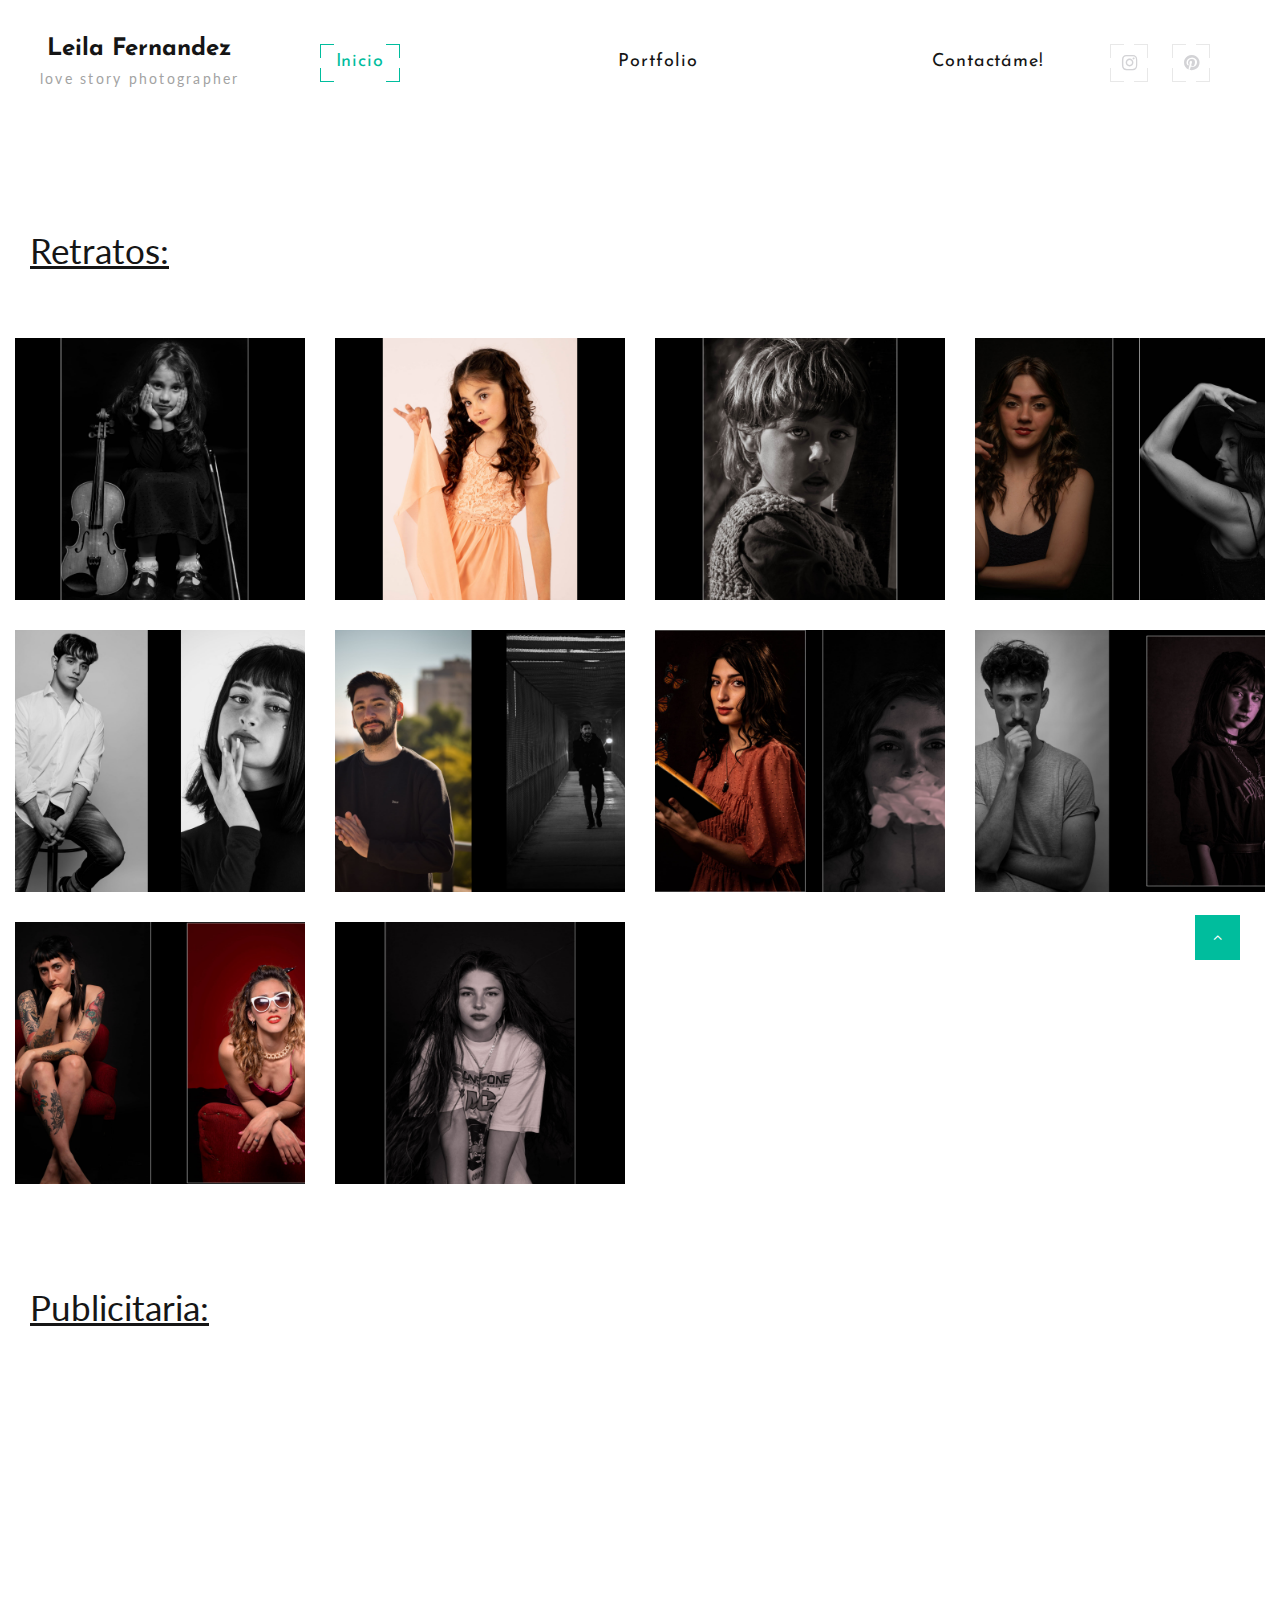
<file: site/galeria.html>
<!DOCTYPE html>
<html class="wide wow-animation" lang="es">
  <head>
    <!-- Site Title-->
    <title>Home</title>
    <meta name="format-detection" content="telephone=no">
    <meta name="viewport" content="width=device-width, height=device-height, initial-scale=1.0">
    <meta http-equiv="X-UA-Compatible" content="IE=edge">
    <meta charset="utf-8">
    <link rel="icon" href="images/favicon.ico" type="image/x-icon">
    <!-- Stylesheets-->
    <link rel="stylesheet" type="text/css" href="//fonts.googleapis.com/css?family=Lato:300,400,700,400italic%7CJosefin+Sans:400,700,300italic">
    <link rel="stylesheet" href="css/bootstrap.css">
    <link rel="stylesheet" href="css/style.css">
    <style>.ie-panel{display: none;background: #212121;padding: 10px 0;box-shadow: 3px 3px 5px 0 rgba(0,0,0,.3);clear: both;text-align:center;position: relative;z-index: 1;} html.ie-10 .ie-panel, html.lt-ie-10 .ie-panel {display: block;}</style>
  </head>
  <body>
    <div class="ie-panel"><a href="http://windows.microsoft.com/en-US/internet-explorer/"><img src="images/ie8-panel/warning_bar_0000_us.jpg" height="42" width="820" alt="You are using an outdated browser. For a faster, safer browsing experience, upgrade for free today."></a></div>
    <!-- Page Loader-->
    <div id="page-loader">
      <div class="page-loader-body">
        <div class="cssload-spinner">
          <div class="cssload-cube cssload-cube0"></div>
          <div class="cssload-cube cssload-cube1"></div>
          <div class="cssload-cube cssload-cube2"></div>
          <div class="cssload-cube cssload-cube3"></div>
          <div class="cssload-cube cssload-cube4"></div>
          <div class="cssload-cube cssload-cube5"></div>
          <div class="cssload-cube cssload-cube6"> </div>
          <div class="cssload-cube cssload-cube7"></div>
          <div class="cssload-cube cssload-cube8"></div>
          <div class="cssload-cube cssload-cube9"></div>
          <div class="cssload-cube cssload-cube10"></div>
          <div class="cssload-cube cssload-cube11"></div>
          <div class="cssload-cube cssload-cube12"></div>
          <div class="cssload-cube cssload-cube13"></div>
          <div class="cssload-cube cssload-cube14"></div>
          <div class="cssload-cube cssload-cube15"></div>
        </div>
      </div>
    </div>
    <!-- Page-->
    <div class="page">
      <!-- Page header-->
      <header class="section page-header">
        <!-- RD Navbar-->
        <div class="rd-navbar-wrap">
          <nav class="rd-navbar" data-layout="rd-navbar-fixed" data-sm-layout="rd-navbar-fixed" data-sm-device-layout="rd-navbar-fixed" data-md-layout="rd-navbar-static" data-md-device-layout="rd-navbar-fixed" data-lg-device-layout="rd-navbar-static" data-lg-layout="rd-navbar-static" data-stick-up-clone="false" data-md-stick-up-offset="5px" data-lg-stick-up-offset="5px" data-md-stick-up="true" data-lg-stick-up="true">
            <div class="rd-navbar-main-outer">
              <div class="rd-navbar-main">
                <!-- RD Navbar Panel-->
                <div class="rd-navbar-panel">
                  <button class="rd-navbar-toggle" data-rd-navbar-toggle=".rd-navbar-nav-wrap"><span></span></button>
                  <!-- RD Navbar Brand-->
                  <div class="rd-navbar-brand"><a class="brand" href="index.html">
                      <div class="brand__name"><h3 class="nombreTitulo">Leila Fernandez</h3></div><span class="brand__slogan">love story photographer</span></a></div>
                </div>
                <!-- RD Navbar Nav-->
                <div class="rd-navbar-nav-wrap">
                  <div class="rd-navbar-element">
                    <ul class="list-icons list-inline-sm">
                      <li><a class="icon icon-sm fa fa-instagram icon-style-camera" href="#"><span></span><span></span><span></span><span></span></a></li>
                      <li><a class="icon icon-sm fa fa-pinterest icon-style-camera" href="#"><span></span><span></span><span></span><span></span></a></li>
                    </ul>
                  </div>
                  <!-- RD Navbar Nav-->
                  <ul class="rd-navbar-nav">
                    <li class="active" ><a href="index.html">Inicio<span></span><span></span><span></span><span></span></a>
                    </li>
                    <li ><a href="index.html#Portfolio">Portfolio<span></span><span></span><span></span><span></span></a>
                    <li ><a href="index.html#Contacto">Contactáme!<span></span><span></span><span></span><span></span></a>
                    </li>
                  </ul>
                </div>
              </div>
            </div>
          </nav>
        </div>
      </header>

      <!-- Portfolio-->
<!------------------------------------------------------------------>
<!--RETRATOS-------------------------------------------------------->
<section class="section section-md bg-white text-center" id="categoria1">
  <div class="shell-fluid">
    <p class="categorias" >Retratos:</p>
    <div class="isotope thumb-ruby-wrap wow fadeIn" data-isotope-layout="masonry" data-isotope-group="gallery" data-lightgallery="group">
      <div class="row">
        <div class="col-xs-12 col-sm-6 col-md-4 col-lg-3 isotope-item"><a class="thumb-ruby thumb-mixed_height-2 thumb-mixed_md" href="images/FotosLeila/1 Retratos/11.jpg" data-lightgallery="item"><img class="thumb-ruby__image" src="images/FotosLeila/1 Retratos/11.jpg" alt="" width="440" height="327"/>
          <div class="thumb-ruby__caption"> 
            <p class="thumb-ruby__title heading-3">Image #</p>
            <p class="thumb-ruby__text">If you are looking for high quality wedding photography, I will be glad to help you.</p>
          </div></a>
        </div>
        <div class="col-xs-12 col-sm-6 col-md-4 col-lg-3 isotope-item"><a class="thumb-ruby thumb-mixed_height-2 thumb-mixed_md" href="images/FotosLeila/1 Retratos/12.jpg" data-lightgallery="item"><img class="thumb-ruby__image" src="images/FotosLeila/1 Retratos/12.jpg" alt="" width="440" height="327"/>
                  <div class="thumb-ruby__caption"> 
                    <p class="thumb-ruby__title heading-3">Image #</p>
                    <p class="thumb-ruby__text">If you are looking for high quality wedding photography, I will be glad to help you.</p>
                  </div></a>
        </div>
        <div class="col-xs-12 col-sm-6 col-md-4 col-lg-3 isotope-item"><a class="thumb-ruby thumb-mixed_height-2 thumb-mixed_md" href="images/FotosLeila/1 Retratos/14.jpg" data-lightgallery="item"><img class="thumb-ruby__image" src="images/FotosLeila/1 Retratos/14.jpg" alt="" width="444" height="683"/>
                  <div class="thumb-ruby__caption"> 
                    <p class="thumb-ruby__title heading-3">Image #</p>
                    <p class="thumb-ruby__text">If you are looking for high quality wedding photography, I will be glad to help you.</p>
                  </div></a>
        </div>
        <div class="col-xs-12 col-sm-6 col-md-4 col-lg-3 isotope-item"><a class="thumb-ruby thumb-mixed_height-2 thumb-mixed_md" href="images/FotosLeila/1 Retratos/4.jpg" data-lightgallery="item"><img class="thumb-ruby__image" src="images/FotosLeila/1 Retratos/4.jpg" alt="" width="440" height="327"/>
                  <div class="thumb-ruby__caption"> 
                    <p class="thumb-ruby__title heading-3">Image #</p>
                    <p class="thumb-ruby__text">If you are looking for high quality wedding photography, I will be glad to help you.</p>
                  </div></a>
        </div>
        <div class="col-xs-12 col-sm-6 col-md-4 col-lg-3 isotope-item"><a class="thumb-ruby thumb-mixed_height-2 thumb-mixed_md" href="images/FotosLeila/1 Retratos/5.jpg" data-lightgallery="item"><img class="thumb-ruby__image" src="images/FotosLeila/1 Retratos/5.jpg" alt="" width="444" height="683"/>
          <div class="thumb-ruby__caption"> 
            <p class="thumb-ruby__title heading-3">Image #</p>
            <p class="thumb-ruby__text">If you are looking for high quality wedding photography, I will be glad to help you.</p>
          </div></a>
        </div>
        <div class="col-xs-12 col-sm-6 col-md-4 col-lg-3 isotope-item"><a class="thumb-ruby thumb-mixed_height-2 thumb-mixed_md" href="images/FotosLeila/1 Retratos/6.jpg" data-lightgallery="item"><img class="thumb-ruby__image" src="images/FotosLeila/1 Retratos/6.jpg" alt="" width="444" height="683"/>
                  <div class="thumb-ruby__caption"> 
                    <p class="thumb-ruby__title heading-3">Image #</p>
                    <p class="thumb-ruby__text">If you are looking for high quality wedding photography, I will be glad to help you.</p>
                  </div></a>
        </div>
        <div class="col-xs-12 col-sm-6 col-md-4 col-lg-3 isotope-item"><a class="thumb-ruby thumb-mixed_height-2 thumb-mixed_md" href="images/FotosLeila/1 Retratos/615.jpg" data-lightgallery="item"><img class="thumb-ruby__image" src="images/FotosLeila/1 Retratos/615.jpg" alt="" width="440" height="327"/>
                  <div class="thumb-ruby__caption"> 
                    <p class="thumb-ruby__title heading-3">Image #</p>
                    <p class="thumb-ruby__text">If you are looking for high quality wedding photography, I will be glad to help you.</p>
                  </div></a>
        </div>
        <div class="col-xs-12 col-sm-6 col-md-4 col-lg-3 isotope-item"><a class="thumb-ruby thumb-mixed_height-2 thumb-mixed_md" href="images/FotosLeila/1 Retratos/7.jpg" data-lightgallery="item"><img class="thumb-ruby__image" src="images/FotosLeila/1 Retratos/7.jpg" alt="" width="440" height="327"/>
                  <div class="thumb-ruby__caption"> 
                    <p class="thumb-ruby__title heading-3">Image #</p>
                    <p class="thumb-ruby__text">If you are looking for high quality wedding photography, I will be glad to help you.</p>
                  </div></a>
        </div>
        <div class="col-xs-12 col-sm-6 col-md-4 col-lg-3 isotope-item"><a class="thumb-ruby thumb-mixed_height-2 thumb-mixed_md" href="images/FotosLeila/1 Retratos/8.jpg" data-lightgallery="item"><img class="thumb-ruby__image" src="images/FotosLeila/1 Retratos/8.jpg" alt="" width="440" height="327"/>
          <div class="thumb-ruby__caption"> 
            <p class="thumb-ruby__title heading-3">Image #</p>
            <p class="thumb-ruby__text">If you are looking for high quality wedding photography, I will be glad to help you.</p>
          </div></a>
        </div>
        <div class="col-xs-12 col-sm-6 col-md-4 col-lg-3 isotope-item"><a class="thumb-ruby thumb-mixed_height-2 thumb-mixed_md" href="images/FotosLeila/1 Retratos/9.jpg" data-lightgallery="item"><img class="thumb-ruby__image" src="images/FotosLeila/1 Retratos/9.jpg" alt="" width="440" height="327"/>
          <div class="thumb-ruby__caption"> 
            <p class="thumb-ruby__title heading-3">Image #</p>
            <p class="thumb-ruby__text">If you are looking for high quality wedding photography, I will be glad to help you.</p>
          </div></a>
        </div>
      </div>
    </div>
  </div>
</section>
<!------------------------------------------------------------------------------------->
<!--PUBLICITARIA----------------------------------------------------------------------->
<section class="section section-md bg-white text-center" id="categoria2">
  <div class="shell-fluid">
    <p class="categorias" >Publicitaria:</p>
    <div class="isotope thumb-ruby-wrap wow fadeIn" data-isotope-layout="masonry" data-isotope-group="gallery" data-lightgallery="group">
      <div class="row">
        <div class="col-xs-12 col-sm-6 col-md-4 col-lg-8 isotope-item"><a class="thumb-ruby thumb-mixed_height-4 thumb-mixed_md" href="images/FotosLeila/2 Publicitaría/27.jpg" data-lightgallery="item"><img class="thumb-ruby__image" src="images/FotosLeila/2 Publicitaría/27.jpg" alt="" width="440" height="327"/>
          <div class="thumb-ruby__caption"> 
            <p class="thumb-ruby__title heading-3">Image #</p>
            <p class="thumb-ruby__text">If you are looking for high quality wedding photography, I will be glad to help you.</p>
          </div></a>
        </div>
      </div>
    </div>
  </div>
</section>
<section class="section section-md bg-white text-center" style="margin-top: -3em;">
  <div class="shell-fluid">
    <div class="isotope thumb-ruby-wrap wow fadeIn" data-isotope-layout="masonry" data-isotope-group="gallery" data-lightgallery="group">
      <div class="row">
        <div class="col-xs-12 col-sm-6 col-md-4 col-lg-3 isotope-item"><a class="thumb-ruby thumb-mixed_height-2 thumb-mixed_md" href="images/FotosLeila/2 Publicitaría/Gastronomía con masa madre.jpg" data-lightgallery="item"><img class="thumb-ruby__image" src="images/FotosLeila/2 Publicitaría/Gastronomía con masa madre.jpg" alt="" width="440" height="327"/>
          <div class="thumb-ruby__caption"> 
            <p class="thumb-ruby__title heading-3">Image #</p>
            <p class="thumb-ruby__text">If you are looking for high quality wedding photography, I will be glad to help you.</p>
          </div></a>
        </div>
        <div class="col-xs-12 col-sm-6 col-md-4 col-lg-3 isotope-item"><a class="thumb-ruby thumb-mixed_height-2 thumb-mixed_md" href="images/FotosLeila/2 Publicitaría/DSC_1210-1.jpg" data-lightgallery="item"><img class="thumb-ruby__image" src="images/FotosLeila/2 Publicitaría/DSC_1210-1.jpg" alt="" width="440" height="327"/>
                  <div class="thumb-ruby__caption"> 
                    <p class="thumb-ruby__title heading-3">Image #</p>
                    <p class="thumb-ruby__text">If you are looking for high quality wedding photography, I will be glad to help you.</p>
                  </div></a>
        </div>
        <div class="col-xs-12 col-sm-6 col-md-4 col-lg-3 isotope-item"><a class="thumb-ruby thumb-mixed_height-2 thumb-mixed_md" href="images/FotosLeila/2 Publicitaría/DSC_1236-1.jpg" data-lightgallery="item"><img class="thumb-ruby__image" src="images/FotosLeila/2 Publicitaría/DSC_1236-1.jpg" alt="" width="444" height="683"/>
                  <div class="thumb-ruby__caption"> 
                    <p class="thumb-ruby__title heading-3">Image #</p>
                    <p class="thumb-ruby__text">If you are looking for high quality wedding photography, I will be glad to help you.</p>
                  </div></a>
        </div>
        <div class="col-xs-12 col-sm-6 col-md-4 col-lg-3 isotope-item"><a class="thumb-ruby thumb-mixed_height-2 thumb-mixed_md" href="images/FotosLeila/2 Publicitaría/DSC_1255-1.jpg" data-lightgallery="item"><img class="thumb-ruby__image" src="images/FotosLeila/2 Publicitaría/DSC_1255-1.jpg" alt="" width="440" height="327"/>
                  <div class="thumb-ruby__caption"> 
                    <p class="thumb-ruby__title heading-3">Image #</p>
                    <p class="thumb-ruby__text">If you are looking for high quality wedding photography, I will be glad to help you.</p>
                  </div></a>
        </div>
        
      </div>
    </div>
  </div>
</section>
<section class="section section-md bg-white text-center" style="margin-top: -3em;">
  <div class="shell-fluid">
    <div class="isotope thumb-ruby-wrap wow fadeIn" data-isotope-layout="masonry" data-isotope-group="gallery" data-lightgallery="group">
      <div class="row">
        <div class="col-xs-12 col-sm-6 col-md-4 col-lg-3 isotope-item"><a class="thumb-ruby thumb-mixed_height-1 thumb-mixed_md" href="images/FotosLeila/2 Publicitaría/DSC_2522-1.jpg" data-lightgallery="item"><img class="thumb-ruby__image" src="images/FotosLeila/2 Publicitaría/DSC_2522-1.jpg" alt="" width="444" height="683"/>
          <div class="thumb-ruby__caption"> 
            <p class="thumb-ruby__title heading-3">Image #</p>
            <p class="thumb-ruby__text">If you are looking for high quality wedding photography, I will be glad to help you.</p>
          </div></a>
        </div>
        <div class="col-xs-12 col-sm-6 col-md-4 col-lg-3 isotope-item"><a class="thumb-ruby thumb-mixed_height-2 thumb-mixed_md" href="images/FotosLeila/2 Publicitaría/DSC_2535-2.jpg" data-lightgallery="item"><img class="thumb-ruby__image" src="images/FotosLeila/2 Publicitaría/DSC_2535-2.jpg" alt="" width="444" height="683"/>
                  <div class="thumb-ruby__caption"> 
                    <p class="thumb-ruby__title heading-3">Image #</p>
                    <p class="thumb-ruby__text">If you are looking for high quality wedding photography, I will be glad to help you.</p>
                  </div></a>
        </div>
        <div class="col-xs-12 col-sm-6 col-md-4 col-lg-3 isotope-item"><a class="thumb-ruby thumb-mixed_height-2 thumb-mixed_md" href="images/FotosLeila/2 Publicitaría/DSC_2559-1.jpg" data-lightgallery="item"><img class="thumb-ruby__image" src="images/FotosLeila/2 Publicitaría/DSC_2559-1.jpg" alt="" width="440" height="327"/>
                  <div class="thumb-ruby__caption"> 
                    <p class="thumb-ruby__title heading-3">Image #</p>
                    <p class="thumb-ruby__text">If you are looking for high quality wedding photography, I will be glad to help you.</p>
                  </div></a>
        </div>
        <div class="col-xs-12 col-sm-6 col-md-4 col-lg-3 isotope-item"><a class="thumb-ruby thumb-mixed_height-1 thumb-mixed_md" href="images/FotosLeila/2 Publicitaría/DSC_2578-1.jpg" data-lightgallery="item"><img class="thumb-ruby__image" src="images/FotosLeila/2 Publicitaría/DSC_2578-1.jpg" alt="" width="440" height="327"/>
                  <div class="thumb-ruby__caption"> 
                    <p class="thumb-ruby__title heading-3">Image #</p>
                    <p class="thumb-ruby__text">If you are looking for high quality wedding photography, I will be glad to help you.</p>
                  </div></a>
        </div>
        <div class="col-xs-12 col-sm-6 col-md-4 col-lg-3 isotope-item"><a class="thumb-ruby thumb-mixed_height-3 thumb-mixed_md" href="images/FotosLeila/2 Publicitaría/DSC_2588-1.jpg" data-lightgallery="item"><img class="thumb-ruby__image" src="images/FotosLeila/2 Publicitaría/DSC_2588-1.jpg" alt="" width="440" height="327"/>
          <div class="thumb-ruby__caption"> 
            <p class="thumb-ruby__title heading-3">Image #</p>
            <p class="thumb-ruby__text">If you are looking for high quality wedding photography, I will be glad to help you.</p>
          </div></a>
        </div>
        
        <div class="col-xs-12 col-sm-6 col-md-4 col-lg-3 isotope-item"><a class="thumb-ruby thumb-mixed_height-1 thumb-mixed_md" href="images/FotosLeila/2 Publicitaría/Ind. de niños.jpg" data-lightgallery="item"><img class="thumb-ruby__image" src="images/FotosLeila/2 Publicitaría/Ind. de niños.jpg" alt="" width="440" height="327"/>
          <div class="thumb-ruby__caption"> 
            <p class="thumb-ruby__title heading-3">Image #</p>
            <p class="thumb-ruby__text">If you are looking for high quality wedding photography, I will be glad to help you.</p>
          </div></a>
        </div>
        <div class="col-xs-12 col-sm-6 col-md-4 col-lg-3 isotope-item"><a class="thumb-ruby thumb-mixed_height-1 thumb-mixed_md" href="images/FotosLeila/2 Publicitaría/Ind.de niños.jpg" data-lightgallery="item"><img class="thumb-ruby__image" src="images/FotosLeila/2 Publicitaría/Ind.de niños.jpg" alt="" width="440" height="327"/>
          <div class="thumb-ruby__caption"> 
            <p class="thumb-ruby__title heading-3">Image #</p>
            <p class="thumb-ruby__text">If you are looking for high quality wedding photography, I will be glad to help you.</p>
          </div></a>
        </div>
        <div class="col-xs-12 col-sm-6 col-md-4 col-lg-3 isotope-item"><a class="thumb-ruby thumb-mixed_height-2 thumb-mixed_md" href="images/FotosLeila/2 Publicitaría/Juegos de madera.jpg" data-lightgallery="item"><img class="thumb-ruby__image" src="images/FotosLeila/2 Publicitaría/Juegos de madera.jpg" alt="" width="440" height="327"/>
          <div class="thumb-ruby__caption"> 
            <p class="thumb-ruby__title heading-3">Image #</p>
            <p class="thumb-ruby__text">If you are looking for high quality wedding photography, I will be glad to help you.</p>
          </div></a>
        </div>
      </div>
    </div>
  </div>
</section>
<!----------------------------------------------------------------------------------------->
<!--ANIMALES------------------------------------------------------------------------------->
<section class="section section-md bg-white text-center" id="categoria3">
  <div class="shell-fluid">
    <p class="categorias" >Animales:</p>
    <div class="isotope thumb-ruby-wrap wow fadeIn" data-isotope-layout="masonry" data-isotope-group="gallery" data-lightgallery="group">
      <div class="row">
        <div class="col-xs-12 col-sm-6 col-md-4 col-lg-4 isotope-item"><a class="thumb-ruby thumb-mixed_height-2 thumb-mixed_md" href="images/FotosLeila/3 Animales/19.jpg" data-lightgallery="item"><img class="thumb-ruby__image" src="images/FotosLeila/3 Animales/19.jpg" alt="" width="440" height="327"/>
          <div class="thumb-ruby__caption"> 
            <p class="thumb-ruby__title heading-3">Image #</p>
            <p class="thumb-ruby__text">If you are looking for high quality wedding photography, I will be glad to help you.</p>
          </div></a>
        </div>
        <div class="col-xs-12 col-sm-6 col-md-4 col-lg-4 isotope-item"><a class="thumb-ruby thumb-mixed_height-2 thumb-mixed_md" href="images/FotosLeila/3 Animales/21.jpg" data-lightgallery="item"><img class="thumb-ruby__image" src="images/FotosLeila/3 Animales/21.jpg" alt="" width="440" height="327"/>
                  <div class="thumb-ruby__caption"> 
                    <p class="thumb-ruby__title heading-3">Image #</p>
                    <p class="thumb-ruby__text">If you are looking for high quality wedding photography, I will be glad to help you.</p>
                  </div></a>
        </div>
        <div class="col-xs-12 col-sm-6 col-md-4 col-lg-4 isotope-item"><a class="thumb-ruby thumb-mixed_height-2 thumb-mixed_md" href="images/FotosLeila/3 Animales/22.jpg" data-lightgallery="item"><img class="thumb-ruby__image" src="images/FotosLeila/3 Animales/22.jpg" alt="" width="444" height="683"/>
                  <div class="thumb-ruby__caption"> 
                    <p class="thumb-ruby__title heading-3">Image #</p>
                    <p class="thumb-ruby__text">If you are looking for high quality wedding photography, I will be glad to help you.</p>
                  </div></a>
        </div>
        <div class="col-xs-12 col-sm-6 col-md-4 col-lg-4 isotope-item"><a class="thumb-ruby thumb-mixed_height-2 thumb-mixed_md" href="images/FotosLeila/3 Animales/23.jpg" data-lightgallery="item"><img class="thumb-ruby__image" src="images/FotosLeila/3 Animales/23.jpg" alt="" width="440" height="327"/>
                  <div class="thumb-ruby__caption"> 
                    <p class="thumb-ruby__title heading-3">Image #</p>
                    <p class="thumb-ruby__text">If you are looking for high quality wedding photography, I will be glad to help you.</p>
                  </div></a>
        </div>
        <div class="col-xs-12 col-sm-6 col-md-4 col-lg-4 isotope-item"><a class="thumb-ruby thumb-mixed_height-2 thumb-mixed_md" href="images/FotosLeila/3 Animales/24.jpg" data-lightgallery="item"><img class="thumb-ruby__image" src="images/FotosLeila/3 Animales/24.jpg" alt="" width="444" height="683"/>
          <div class="thumb-ruby__caption"> 
            <p class="thumb-ruby__title heading-3">Image #</p>
            <p class="thumb-ruby__text">If you are looking for high quality wedding photography, I will be glad to help you.</p>
          </div></a>
        </div>
      </div>
    </div>
  </div>
</section>
<!----------------------------------------------------------------------------------------->
<!--DEPORTES------------------------------------------------------------------------------->
<section class="section section-md bg-white text-center" id="categoria4">
  <div class="shell-fluid">
    <p class="categorias" >Deportes:</p>
    <div class="isotope thumb-ruby-wrap wow fadeIn" data-isotope-layout="masonry" data-isotope-group="gallery" data-lightgallery="group">
      <div class="row">
        <div class="col-xs-12 col-sm-6 col-md-4 col-lg-4 isotope-item"><a class="thumb-ruby thumb-mixed_height-2 thumb-mixed_md" href="images/FotosLeila/4 Deportes/DSC_1298.jpg" data-lightgallery="item"><img class="thumb-ruby__image" src="images/FotosLeila/4 Deportes/DSC_1298.jpg" alt="" width="440" height="327"/>
          <div class="thumb-ruby__caption"> 
            <p class="thumb-ruby__title heading-3">Image #</p>
            <p class="thumb-ruby__text">If you are looking for high quality wedding photography, I will be glad to help you.</p>
          </div></a>
        </div>
        <div class="col-xs-12 col-sm-6 col-md-4 col-lg-4 isotope-item"><a class="thumb-ruby thumb-mixed_height-2 thumb-mixed_md" href="images/FotosLeila/4 Deportes/DSC_1300.jpg" data-lightgallery="item"><img class="thumb-ruby__image" src="images/FotosLeila/4 Deportes/DSC_1300.jpg" alt="" width="440" height="327"/>
                  <div class="thumb-ruby__caption"> 
                    <p class="thumb-ruby__title heading-3">Image #</p>
                    <p class="thumb-ruby__text">If you are looking for high quality wedding photography, I will be glad to help you.</p>
                  </div></a>
        </div>
        <div class="col-xs-12 col-sm-6 col-md-4 col-lg-4 isotope-item"><a class="thumb-ruby thumb-mixed_height-2 thumb-mixed_md" href="images/FotosLeila/4 Deportes/DSC_1313.jpg" data-lightgallery="item"><img class="thumb-ruby__image" src="images/FotosLeila/4 Deportes/DSC_1313.jpg" alt="" width="444" height="683"/>
                  <div class="thumb-ruby__caption"> 
                    <p class="thumb-ruby__title heading-3">Image #</p>
                    <p class="thumb-ruby__text">If you are looking for high quality wedding photography, I will be glad to help you.</p>
                  </div></a>
        </div>
        <div class="col-xs-12 col-sm-6 col-md-4 col-lg-4 isotope-item"><a class="thumb-ruby thumb-mixed_height-2 thumb-mixed_md" href="images/FotosLeila/4 Deportes/DSC_1318.jpg" data-lightgallery="item"><img class="thumb-ruby__image" src="images/FotosLeila/4 Deportes/DSC_1318.jpg" alt="" width="440" height="327"/>
                  <div class="thumb-ruby__caption"> 
                    <p class="thumb-ruby__title heading-3">Image #</p>
                    <p class="thumb-ruby__text">If you are looking for high quality wedding photography, I will be glad to help you.</p>
                  </div></a>
        </div>
        <div class="col-xs-12 col-sm-6 col-md-4 col-lg-4 isotope-item"><a class="thumb-ruby thumb-mixed_height-2 thumb-mixed_md" href="images/FotosLeila/4 Deportes/DSC_1340.jpg" data-lightgallery="item"><img class="thumb-ruby__image" src="images/FotosLeila/4 Deportes/DSC_1340.jpg" alt="" width="444" height="683"/>
          <div class="thumb-ruby__caption"> 
            <p class="thumb-ruby__title heading-3">Image #</p>
            <p class="thumb-ruby__text">If you are looking for high quality wedding photography, I will be glad to help you.</p>
          </div></a>
        </div>
        <div class="col-xs-12 col-sm-6 col-md-4 col-lg-4 isotope-item"><a class="thumb-ruby thumb-mixed_height-2 thumb-mixed_md" href="images/FotosLeila/4 Deportes/lineRugbyArriba.jpg" data-lightgallery="item"><img class="thumb-ruby__image" src="images/FotosLeila/4 Deportes/lineRugbyArriba.jpg" alt="" width="444" height="683"/>
          <div class="thumb-ruby__caption"> 
            <p class="thumb-ruby__title heading-3">Image #</p>
            <p class="thumb-ruby__text">If you are looking for high quality wedding photography, I will be glad to help you.</p>
          </div></a>
        </div>
        <div class="col-xs-12 col-sm-6 col-md-4 col-lg-4 isotope-item"><a class="thumb-ruby thumb-mixed_height-2 thumb-mixed_md" href="images/FotosLeila/4 Deportes/DSC_1358.jpg" data-lightgallery="item"><img class="thumb-ruby__image" src="images/FotosLeila/4 Deportes/DSC_1358.jpg" alt="" width="444" height="683"/>
          <div class="thumb-ruby__caption"> 
            <p class="thumb-ruby__title heading-3">Image #</p>
            <p class="thumb-ruby__text">If you are looking for high quality wedding photography, I will be glad to help you.</p>
          </div></a>
        </div>
        <div class="col-xs-12 col-sm-6 col-md-4 col-lg-4 isotope-item"><a class="thumb-ruby thumb-mixed_height-2 thumb-mixed_md" href="images/FotosLeila/4 Deportes/velezRunning.jpg" data-lightgallery="item"><img class="thumb-ruby__image" src="images/FotosLeila/4 Deportes/velezRunning.jpg" alt="" width="444" height="683"/>
          <div class="thumb-ruby__caption"> 
            <p class="thumb-ruby__title heading-3">Image #</p>
            <p class="thumb-ruby__text">If you are looking for high quality wedding photography, I will be glad to help you.</p>
          </div></a>
        </div>
      </div>
    </div>
  </div>
</section>
<!----------------------------------------------------------------------------------------->
    </div>
    <!-- Global Mailform Output-->
    <div class="snackbars" id="form-output-global"></div>
    <!-- Javascript-->
    <script src="js/core.min.js"></script>
    <script src="js/script.js"></script>
    <!-- coded by Himic-->
  </body>
</html>
</file>
